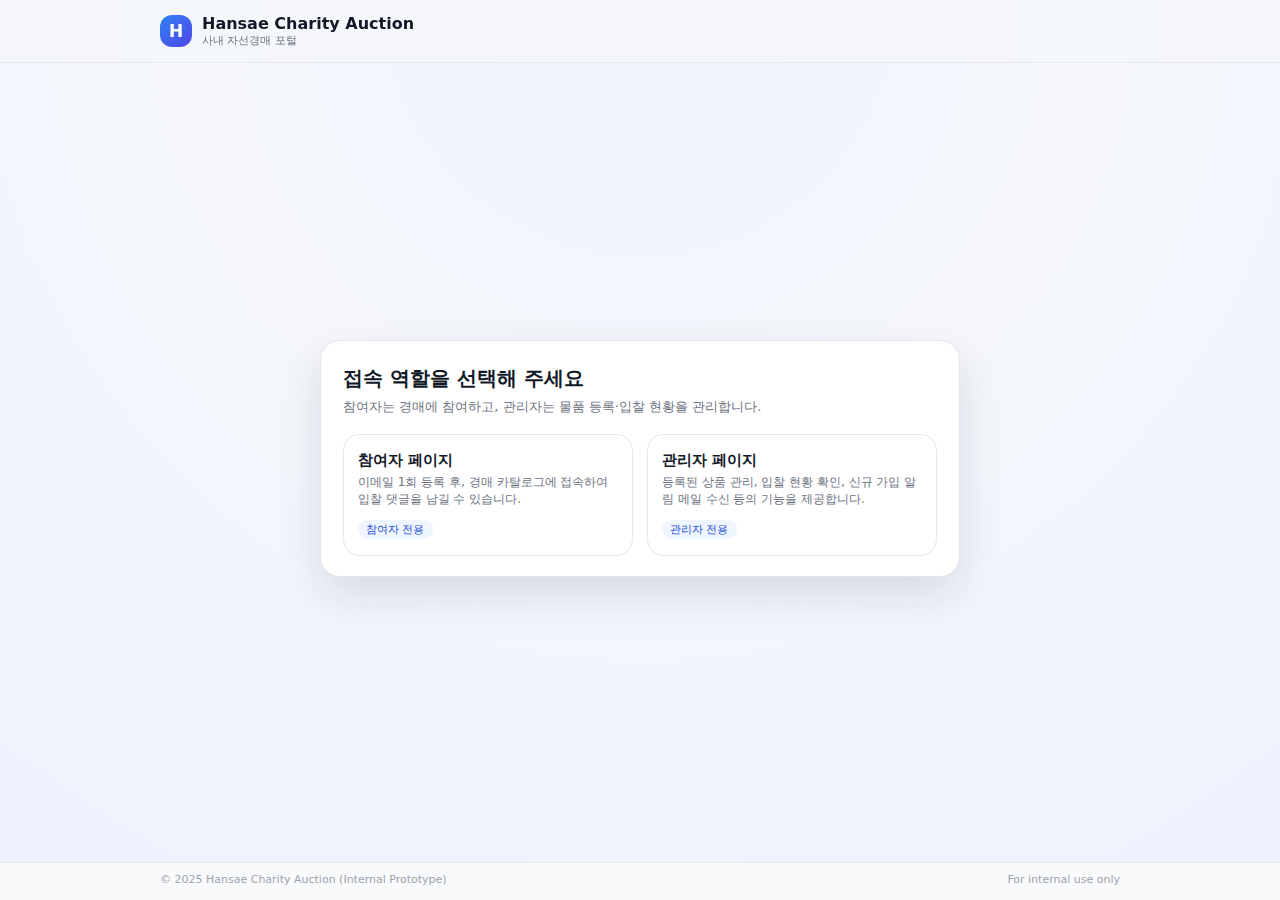
<file: index.html>
<!DOCTYPE html>
<html lang="ko">
<head>
  <meta charset="utf-8" />
  <meta name="viewport" content="width=device-width, initial-scale=1" />
  <title>Hansae Charity Auction – 홈</title>
  <style>
    :root {
      --blue: #3182f6;
      --bg: #f5f7fb;
      --card: #ffffff;
      --text: #111827;
      --muted: #6b7280;
      --border: #e5e7eb;
    }
    * { box-sizing: border-box; }
    body {
      margin: 0;
      min-height: 100vh;
      font-family: system-ui, -apple-system, BlinkMacSystemFont,
        "Apple SD Gothic Neo", "Malgun Gothic", sans-serif;
      background: radial-gradient(circle at top, #eef3ff 0, #f5f7fb 40%, #edf2ff 100%);
      color: var(--text);
      display: flex;
      flex-direction: column;
    }
    .topbar {
      padding: 14px 20px;
      border-bottom: 1px solid rgba(229,231,235,0.8);
      background: rgba(245,247,251,0.9);
      backdrop-filter: blur(10px);
    }
    .topbar-inner {
      max-width: 960px;
      margin: 0 auto;
      display: flex;
      align-items: center;
      justify-content: space-between;
      gap: 12px;
    }
    .brand {
      display: flex;
      align-items: center;
      gap: 10px;
    }
    .brand-logo {
      width: 32px; height: 32px;
      border-radius: 12px;
      background: linear-gradient(135deg, #3182f6, #4f46e5);
      display: flex; align-items: center; justify-content: center;
      color: #fff; font-weight: 800; font-size: 17px;
    }
    .brand-text-main { font-weight: 700; font-size: 16px; }
    .brand-text-sub { font-size: 11px; color: var(--muted); }
    .pill {
      background: #eff4ff;
      color: #1d4ed8;
      padding: 4px 8px;
      border-radius: 999px;
      font-size: 11px;
      font-weight: 500;
    }
    main {
      flex: 1;
      display: flex;
      align-items: center;
      justify-content: center;
      padding: 24px 16px 32px;
    }
    .card {
      max-width: 640px;
      width: 100%;
      background: var(--card);
      border-radius: 20px;
      border: 1px solid var(--border);
      box-shadow: 0 18px 45px rgba(15,23,42,0.12);
      padding: 24px 22px 20px;
    }
    .title { font-size: 20px; font-weight: 700; margin-bottom: 6px; }
    .subtitle { font-size: 13px; color: var(--muted); margin-bottom: 18px; }
    .roles {
      display: grid;
      grid-template-columns: repeat(auto-fit,minmax(220px,1fr));
      gap: 14px;
    }
    .role-card {
      border-radius: 16px;
      border: 1px solid var(--border);
      padding: 16px 14px;
      cursor: pointer;
      text-decoration: none;
      color: inherit;
      background: #ffffff;
      transition: transform 0.1s ease, box-shadow 0.12s ease,
        border-color 0.12s ease;
    }
    .role-card:hover {
      transform: translateY(-2px);
      box-shadow: 0 12px 30px rgba(15,23,42,0.12);
      border-color: #3182f6;
    }
    .role-title { font-weight: 600; font-size: 15px; margin-bottom: 4px; }
    .role-desc { font-size: 12px; color: var(--muted); margin-bottom: 10px; }
    .role-tag {
      display: inline-flex;
      padding: 2px 8px;
      border-radius: 999px;
      font-size: 11px;
      background: #eff6ff;
      color: #1d4ed8;
    }
    footer {
      border-top: 1px solid #e5e7eb;
      background: #f9fafb;
      padding: 10px 20px 14px 20px;
      font-size: 11px;
      color: #9ca3af;
    }
    footer .inner {
      max-width: 960px;
      margin: 0 auto;
      display: flex;
      justify-content: space-between;
      gap: 10px;
      flex-wrap: wrap;
      align-items: center;
    }
  </style>
</head>
<body>
  <header class="topbar">
    <div class="topbar-inner">
      <div class="brand">
        <div class="brand-logo">H</div>
        <div>
          <div class="brand-text-main">Hansae Charity Auction</div>
          <div class="brand-text-sub">사내 자선경매 포털</div>
        </div>
    </div>
  </header>

  <main>
    <div class="card">
      <div class="title">접속 역할을 선택해 주세요</div>
      <div class="subtitle">
        참여자는 경매에 참여하고, 관리자는 물품 등록·입찰 현황을 관리합니다.
      </div>
      <div class="roles">
        <a href="participant.html" class="role-card">
          <div class="role-title">참여자 페이지</div>
          <div class="role-desc">
            이메일 1회 등록 후, 경매 카탈로그에 접속하여 입찰 댓글을 남길 수 있습니다.
          </div>
          <span class="role-tag">참여자 전용</span>
        </a>
        <a href="admin.html" class="role-card">
          <div class="role-title">관리자 페이지</div>
          <div class="role-desc">
            등록된 상품 관리, 입찰 현황 확인, 신규 가입 알림 메일 수신 등의 기능을 제공합니다.
          </div>
          <span class="role-tag">관리자 전용</span>
        </a>
      </div>
    </div>
  </main>

  <footer>
    <div class="inner">
      <span>© 2025 Hansae Charity Auction (Internal Prototype)</span>
      <span>For internal use only</span>
    </div>
  </footer>
</body>
</html>
</file>
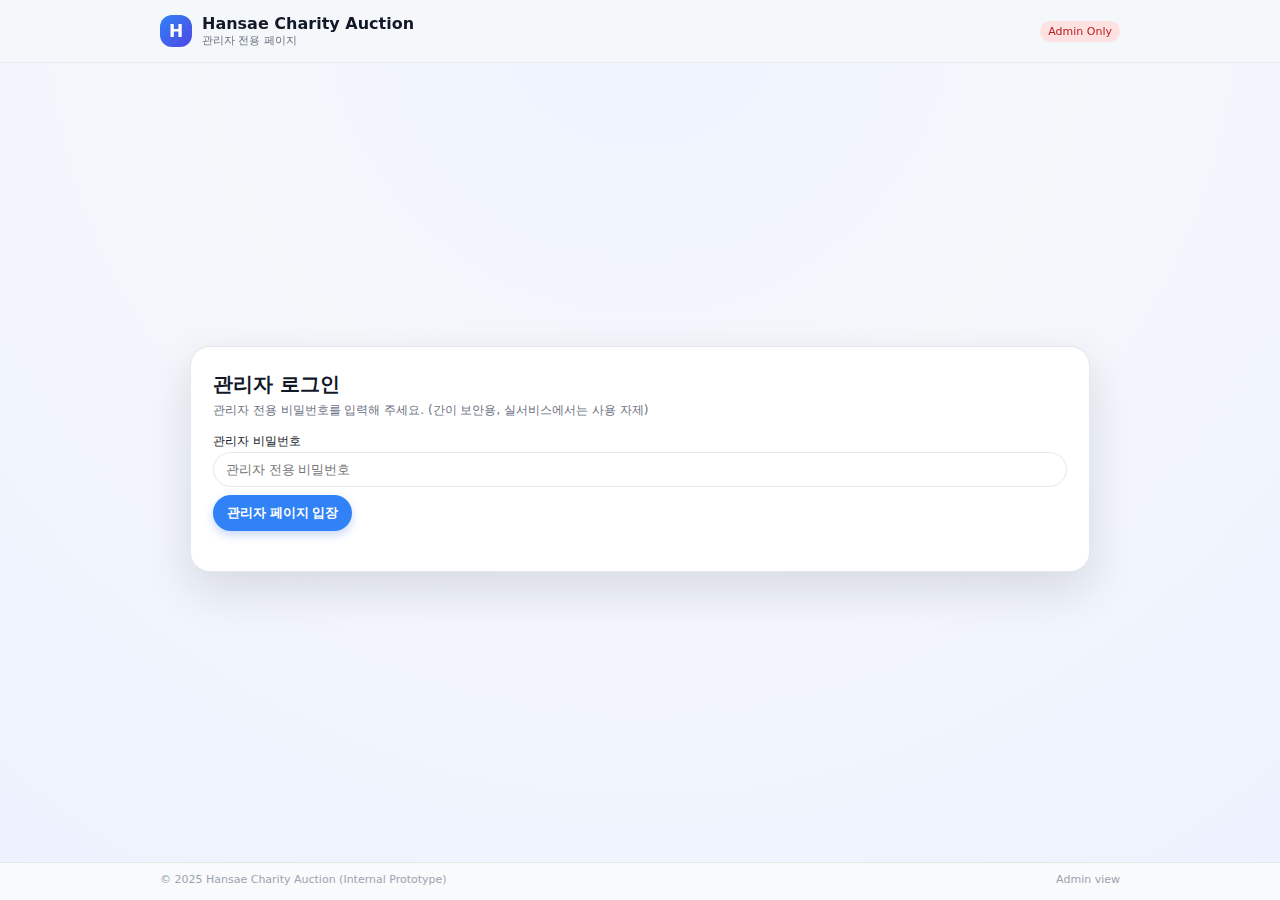
<file: admin.html>
<!DOCTYPE html>
<html lang="ko">
<head>
  <meta charset="utf-8" />
  <meta name="viewport" content="width=device-width, initial-scale=1" />
  <title>Hansae Charity Auction – 관리자 페이지</title>
  <style>
    :root {
      --blue: #3182f6;
      --bg: #f5f7fb;
      --card: #ffffff;
      --text: #111827;
      --muted: #6b7280;
      --border: #e5e7eb;
      --danger: #ef4444;
    }
    * { box-sizing: border-box; }
    body {
      margin: 0;
      min-height: 100vh;
      font-family: system-ui,-apple-system,BlinkMacSystemFont,
        "Apple SD Gothic Neo","Malgun Gothic",sans-serif;
      background: radial-gradient(circle at top,#eef3ff 0,#f5f7fb 40%,#edf2ff 100%);
      color: var(--text);
      display: flex;
      flex-direction: column;
    }
    .topbar {
      padding: 14px 20px;
      border-bottom: 1px solid rgba(229,231,235,0.8);
      background: rgba(245,247,251,0.9);
      backdrop-filter: blur(10px);
    }
    .topbar-inner {
      max-width: 960px;
      margin: 0 auto;
      display: flex;
      align-items: center;
      justify-content: space-between;
      gap: 12px;
    }
    .brand { display:flex; align-items:center; gap:10px; }
    .brand-logo {
      width:32px; height:32px;
      border-radius:12px;
      background:linear-gradient(135deg,#3182f6,#4f46e5);
      display:flex; align-items:center; justify-content:center;
      color:#fff; font-weight:800; font-size:17px;
    }
    .brand-text-main { font-weight:700; font-size:16px; }
    .brand-text-sub { font-size:11px; color:var(--muted); }
    .pill {
      background:#fee2e2;
      color:#b91c1c;
      padding:4px 8px;
      border-radius:999px;
      font-size:11px;
      font-weight:500;
    }
    main {
      flex:1;
      display:flex;
      align-items:center;
      justify-content:center;
      padding:24px 16px 32px;
    }
    .card {
      max-width: 900px;
      width:100%;
      background:var(--card);
      border-radius:20px;
      border:1px solid var(--border);
      box-shadow:0 18px 45px rgba(15,23,42,0.12);
      padding:24px 22px 20px;
    }
    .title { font-size:20px; font-weight:700; margin-bottom:4px; }
    .subtitle { font-size:12px; color:var(--muted); margin-bottom:14px; }
    label {
      font-size:12px; font-weight:500;
      margin-bottom:2px; display:block;
    }
    input[type="password"] {
      width:100%;
      border-radius:999px;
      border:1px solid var(--border);
      background:#ffffff;
      padding:9px 12px;
      font-size:13px;
      color:var(--text);
      outline:none;
      margin-bottom:8px;
    }
    .btn {
      border-radius:999px;
      border:none;
      padding:9px 14px;
      font-size:13px;
      cursor:pointer;
      display:inline-flex;
      align-items:center;
      justify-content:center;
      gap:6px;
      text-decoration:none;
      white-space:nowrap;
      background:var(--blue);
      color:#fff;
      box-shadow:0 4px 10px rgba(37,99,235,0.25);
      font-weight:600;
    }
    .btn-ghost {
      background:#f3f4f6;
      color:#374151;
      box-shadow:none;
    }
    .btn-small {
      padding:5px 10px;
      font-size:11px;
      box-shadow:none;
    }
    .btn-outline {
      background:#ffffff;
      color:#111827;
      border:1px solid #d1d5db;
      box-shadow:none;
    }
    .btn-danger {
      background:#fee2e2;
      color:#b91c1c;
      box-shadow:none;
      border:1px solid #fecaca;
    }
    .status {
      font-size:11px;
      min-height:14px;
      margin-top:6px;
    }
    .status-error { color:var(--danger); }
    .status-ok { color:#16a34a; }

    .admin-body {
      margin-top:8px;
      font-size:13px;
      color:var(--muted);
    }

    /* 탭 영역 */
    .tab-header {
      display:flex;
      gap:6px;
      margin-bottom:10px;
      border-bottom:1px solid var(--border);
      padding-bottom:6px;
    }
    .tab-btn {
      border:none;
      background:transparent;
      padding:6px 10px;
      border-radius:999px;
      font-size:12px;
      cursor:pointer;
      color:var(--muted);
    }
    .tab-btn.active {
      background:rgba(49,130,246,0.1);
      color:var(--blue);
      font-weight:600;
    }
    .tab-content { margin-top:6px; font-size:13px; }

    .table-wrapper {
      margin-top:6px;
      border-radius:14px;
      border:1px solid var(--border);
      background:#f9fafb;
      padding:10px;
      max-height:260px;
      overflow:auto;
    }
    table.user-table {
      width:100%;
      border-collapse:collapse;
      font-size:12px;
    }
    table.user-table th,
    table.user-table td {
      padding:6px 8px;
      border-bottom:1px solid #e5e7eb;
      text-align:left;
      white-space:nowrap;
    }
    table.user-table th {
      font-weight:600;
      color:#4b5563;
      position:sticky;
      top:0;
      background:#f9fafb;
      z-index:1;
    }
    table.user-table tr:last-child td { border-bottom:none; }
    table.user-table td.empty {
      text-align:center;
      color:var(--muted);
    }
    .hint {
      margin-top:6px;
      font-size:11px;
      color:var(--muted);
    }

    /* 경매 물품 관리 탭 */
    .auction-header-row {
      display:flex;
      align-items:center;
      justify-content:space-between;
      gap:12px;
      margin-bottom:12px;
      flex-wrap:wrap;
    }
    .auction-title-main {
      font-size:15px;
      font-weight:600;
    }
    .auction-title-sub {
      font-size:12px;
      color:var(--muted);
    }

    .dropdown { position:relative; display:inline-block; }
    .dropdown-menu {
      position:absolute;
      right:0;
      margin-top:6px;
      min-width:160px;
      background:#ffffff;
      border-radius:12px;
      border:1px solid var(--border);
      box-shadow:0 18px 45px rgba(15,23,42,0.16);
      padding:4px;
      z-index:20;
    }
    .dropdown-menu.hidden { display:none; }
    .dropdown-menu button {
      width:100%;
      border:none;
      background:transparent;
      font-size:12px;
      padding:7px 10px;
      text-align:left;
      border-radius:8px;
      cursor:pointer;
      color:#111827;
    }
    .dropdown-menu button:hover { background:#f3f4ff; }
    .dropdown-divider {
      margin:4px 0;
      border-top:1px solid #e5e7eb;
    }

    .auction-groups {
      margin-top:4px;
      display:grid;
      grid-template-columns:repeat(auto-fit,minmax(160px,1fr));
      gap:10px;
    }
    .auction-group {
      background:#f9fafb;
      border-radius:16px;
      border:1px solid #e5e7eb;
      padding:10px 10px 8px;
    }
    .auction-group-header {
      display:flex;
      justify-content:space-between;
      align-items:center;
      font-size:12px;
      font-weight:600;
      margin-bottom:6px;
    }
    .auction-group-header .count {
      font-size:11px;
      color:#6b7280;
    }
    .auction-group-body {
      display:flex;
      flex-direction:column;
      gap:4px;
    }

    .auction-item-row {
      display:flex;
      align-items:center;
      gap:4px;
    }
    .auction-item-main {
      flex:1;
      border-radius:10px;
      border:none;
      background:#ffffff;
      padding:6px 8px;
      font-size:11px;
      text-align:left;
      cursor:pointer;
      overflow:hidden;
      text-overflow:ellipsis;
      white-space:nowrap;
      box-shadow:0 1px 0 rgba(148,163,184,0.5);
    }
    .auction-item-main:hover { background:#eef2ff; }

    .auction-item-delete {
      border-radius:999px;
      border:none;
      padding:4px 7px;
      font-size:10px;
      cursor:pointer;
      background:#fee2e2;
      color:#b91c1c;
    }
    .auction-item-delete:hover { background:#fecaca; }

    .auction-add-item {
      margin-top:2px;
      border-radius:10px;
      border:1px dashed #c7d2fe;
      background:#eef2ff;
      padding:6px 8px;
      font-size:11px;
      text-align:center;
      cursor:pointer;
      color:#1d4ed8;
    }
    .auction-add-item:hover { background:#e0e7ff; }

    footer {
      border-top:1px solid #e5e7eb;
      background:#f9fafb;
      padding:10px 20px 14px 20px;
      font-size:11px;
      color:#9ca3af;
    }
    footer .inner {
      max-width:960px;
      margin:0 auto;
      display:flex;
      justify-content:space-between;
      gap:10px;
      flex-wrap:wrap;
      align-items:center;
    }

    @media (max-width:640px) {
      .card { padding-inline:16px; }
    }
  </style>
</head>
<body>
  <header class="topbar">
    <div class="topbar-inner">
      <div class="brand">
        <div class="brand-logo">H</div>
        <div>
          <div class="brand-text-main">Hansae Charity Auction</div>
          <div class="brand-text-sub">관리자 전용 페이지</div>
        </div>
      </div>
      <span class="pill">Admin Only</span>
    </div>
  </header>

  <main>
    <!-- 로그인 카드 -->
    <div class="card" id="loginCard">
      <div class="title">관리자 로그인</div>
      <div class="subtitle">
        관리자 전용 비밀번호를 입력해 주세요. (간이 보안용, 실서비스에서는 사용 자제)
      </div>
      <label for="adminPw">관리자 비밀번호</label>
      <input type="password" id="adminPw" placeholder="관리자 전용 비밀번호" />
      <button class="btn" id="adminLoginBtn">관리자 페이지 입장</button>
      <div id="status" class="status"></div>
    </div>

    <!-- 관리자 카드 -->
    <div class="card" id="adminCard" style="display:none;">
      <div class="title">관리자 대시보드</div>
      <div class="subtitle">
        참여자/경매 물품을 한 곳에서 관리하는 내부용 화면입니다.
      </div>

      <div class="tab-header">
        <button class="tab-btn active" data-tab="overview">대시보드</button>
        <button class="tab-btn" data-tab="users">가입자 리스트</button>
        <button class="tab-btn" data-tab="lots">경매 물품 관리</button>
      </div>

      <!-- 탭 1: 개요 -->
      <div class="tab-content" id="tab-overview">
        <div class="admin-body">
          - 이 페이지에서는 다음 기능들을 사용할 수 있습니다.<br/>
          · 참여자(이메일/닉네임/역할) 리스트 확인<br/>
          · <b>온라인 자선경매 물품</b> 생성 / 삭제 / 수정 진입<br/>
          <br/>
          경매 물품 데이터는 브라우저 <code>localStorage</code>의
          <code>charityAuctionV1</code> 키로 저장되며,<br/>
          <b>charity_auction.html</b>과 <b>catalog.html</b>에서 동일하게 사용됩니다.
        </div>
      </div>

      <!-- 탭 2: 가입자 리스트 -->
      <div class="tab-content" id="tab-users" style="display:none;">
        <div class="admin-body">
          참여자 페이지에서 가입 시 저장된 정보입니다.<br/>
          (이메일, 닉네임, 역할, <b>비밀번호(평문)</b>, 가입 일시)<br/>
          * 테스트용이므로 실제 서비스에서는 비밀번호를 이렇게 저장하면 안 됩니다.
        </div>

        <div class="table-wrapper">
          <table class="user-table">
            <thead>
              <tr>
                <th>#</th>
                <th>이메일</th>
                <th>닉네임</th>
                <th>역할</th>
                <th>비밀번호</th>
                <th>가입일시</th>
              </tr>
            </thead>
            <tbody id="userTableBody">
              <tr>
                <td colspan="6" class="empty">현재 저장된 가입 정보가 없습니다.</td>
              </tr>
            </tbody>
          </table>
        </div>

        <button class="btn btn-ghost" id="reloadUsersBtn">목록 새로고침</button>
        <p class="hint">
          * 같은 PC / 같은 브라우저에서 참여자 페이지를 통해 가입한 정보만 보입니다.<br/>
          * 우선 <code>charityAuctionUsers</code>에 저장된 <code>password</code>를 사용하고,<br/>
          &nbsp;&nbsp;해당 값이 없을 경우 현재 브라우저의 <code>charityAuctionUser</code>에 저장된 비밀번호를 보완해서 표시합니다.
        </p>
      </div>

      <!-- 탭 3: 경매 물품 관리 -->
      <div class="tab-content" id="tab-lots" style="display:none;">
        <div class="auction-header-row">
          <div>
            <div class="auction-title-main">온라인 자선경매 물품 리스트</div>
            <div class="auction-title-sub">
              오른쪽 <b>새로 만들기</b>로 새 경매 물품 양식을 만들고,<br/>
              물품 이름을 클릭하면 <b>charity_auction.html</b>에서 상세 내용 수정이 가능합니다.
            </div>
          </div>
          <div class="dropdown">
            <button class="btn btn-outline btn-small" id="newLotBtn">새로 만들기 ▾</button>
            <div class="dropdown-menu hidden" id="newLotMenu">
              <button type="button" data-cat="생활용품">생활용품</button>
              <button type="button" data-cat="화장품/뷰티">화장품/뷰티</button>
              <button type="button" data-cat="의류/잡화">의류/잡화</button>
              <button type="button" data-cat="스포츠/레저">스포츠/레저</button>
              <button type="button" data-cat="가전/디지털">가전/디지털</button>
              <button type="button" data-cat="식품">식품</button>
              <div class="dropdown-divider"></div>
              <button type="button" data-action="newGroup">신규 그룹…</button>
            </div>
          </div>
        </div>

        <div id="auctionGroups" class="auction-groups"></div>

        <p class="hint">
          * 각 그룹 하단의 <b>+ 새 물품</b> 버튼을 눌러도 해당 카테고리의 새 경매 물품이 생성됩니다.<br/>
          * 물품 타이틀을 클릭하면 <b>charity_auction.html</b>의 해당 물품으로 이동하여<br/>
          &nbsp;&nbsp;이미지 업로드, 시작가/틱, 기타 상세 정보를 수정할 수 있습니다.<br/>
          * 각 물품 오른쪽 <b>삭제</b> 버튼을 누르면 해당 LOT가 완전히 삭제되며,<br/>
          &nbsp;&nbsp;동일 데이터(<code>charityAuctionV1</code>)를 쓰는 <b>catalog.html</b>에서도 즉시 반영됩니다.
        </p>
      </div>
    </div>
  </main>

  <footer>
    <div class="inner">
      <span>© 2025 Hansae Charity Auction (Internal Prototype)</span>
      <span>Admin view</span>
    </div>
  </footer>

  <script>
    // ===== 상수 및 키 =====
    const ADMIN_PASSWORD     = "hansae-admin-1234";   // 간이 관리자 비밀번호
    const USERS_LIST_KEY     = "charityAuctionUsers"; // 참여자 목록
    const CURRENT_USER_KEY   = "charityAuctionUser";  // 현재 로그인한 참여자
    const AUCTION_STATE_KEY  = "charityAuctionV1";    // 경매 물품 데이터

    const DEFAULT_CATEGORIES = [
      "생활용품",
      "화장품/뷰티",
      "의류/잡화",
      "스포츠/레저",
      "가전/디지털",
      "식품"
    ];

    const $ = (s) => document.querySelector(s);

    const adminLoginBtn  = $("#adminLoginBtn");
    const adminPwInput   = $("#adminPw");
    const statusEl       = $("#status");
    const loginCard      = $("#loginCard");
    const adminCard      = $("#adminCard");

    const tabButtons     = document.querySelectorAll(".tab-btn");
    const tabOverview    = $("#tab-overview");
    const tabUsers       = $("#tab-users");
    const tabLots        = $("#tab-lots");

    const userTableBody  = $("#userTableBody");
    const reloadUsersBtn = $("#reloadUsersBtn");

    const auctionGroupsEl = $("#auctionGroups");
    const newLotBtn       = $("#newLotBtn");
    const newLotMenu      = $("#newLotMenu");

    // ===== 참여자/가입자 =====
    function loadCurrentParticipant() {
      const raw = localStorage.getItem(CURRENT_USER_KEY);
      if (!raw) return null;
      try { return JSON.parse(raw); } catch { return null; }
    }

    function loadUsersList() {
      const raw = localStorage.getItem(USERS_LIST_KEY);
      if (!raw) return [];
      try { return JSON.parse(raw) || []; } catch { return []; }
    }

    // ===== 경매 상태 로드/저장 =====
    function loadAuctionState() {
      const raw = localStorage.getItem(AUCTION_STATE_KEY);
      if (!raw) {
        return { lots: [], currentLotIdx: 0, isAdmin: true };
      }
      try {
        const st = JSON.parse(raw) || {};
        if (!Array.isArray(st.lots)) st.lots = [];
        if (typeof st.currentLotIdx !== "number") st.currentLotIdx = 0;
        if (typeof st.isAdmin !== "boolean") st.isAdmin = true;
        return st;
      } catch {
        return { lots: [], currentLotIdx: 0, isAdmin: true };
      }
    }

    function saveAuctionState(state) {
      localStorage.setItem(AUCTION_STATE_KEY, JSON.stringify(state));
    }

    function ensureAuctionState() {
      const st = loadAuctionState();
      return st || { lots: [], currentLotIdx: 0, isAdmin: true };
    }

    // LOT 그룹핑
    function groupLotsByCategory(lots) {
      const groups = {};
      lots.forEach((lot) => {
        const raw = (lot.category || "").trim();
        const cat = raw || "기타";
        if (!groups[cat]) groups[cat] = [];
        groups[cat].push(lot);
      });
      return groups;
    }

    // LOT 페이지로 이동 (수정용)
    function openLotInAuction(lotId) {
      if (!lotId) return;
      let state = ensureAuctionState();
      const idx = state.lots.findIndex(
        (l) => (l.id || "").toUpperCase() === String(lotId).toUpperCase()
      );
      if (idx >= 0) {
        state.currentLotIdx = idx;
      }
      state.isAdmin = true; // 관리자 모드 ON
      saveAuctionState(state);
      window.location.href = "charity_auction.html?lot=" + encodeURIComponent(lotId);
    }

    // LOT 삭제
    function deleteLotById(lotId) {
      let state = ensureAuctionState();
      const idx = state.lots.findIndex(
        (l) => (l.id || "").toUpperCase() === String(lotId).toUpperCase()
      );
      if (idx < 0) return;

      const lot = state.lots[idx];
      const title = lot.title || "(제목 없음)";

      if (!confirm(`'${title}' 물품을 삭제하시겠습니까?\n(관련 댓글/입찰 내역도 함께 사라집니다)`)) {
        return;
      }

      state.lots.splice(idx, 1);
      if (state.currentLotIdx >= state.lots.length) {
        state.currentLotIdx = Math.max(0, state.lots.length - 1);
      }
      saveAuctionState(state);
      renderAuctionGroups();
    }

    // LOT 생성
    function createNewLot(category) {
      let state = ensureAuctionState();

      const baseId = (window.crypto && crypto.randomUUID)
        ? crypto.randomUUID()
        : String(Date.now());
      const id = baseId.slice(0, 8).toUpperCase();

      const newLot = {
        id,
        title: "",
        refPrice: null,
        category: category || "",
        color: "",
        size: "",
        gender: "",
        condition: "",
        notes: "",
        startPrice: 0,
        tick: 1000,
        currentBid: 0,
        imageData: "",
        comments: []
      };

      if (!Array.isArray(state.lots)) state.lots = [];
      state.lots.push(newLot);
      state.currentLotIdx = state.lots.length - 1;
      state.isAdmin = true;
      saveAuctionState(state);

      // 생성 후 바로 해당 LOT 수정 페이지로 이동
      window.location.href = "charity_auction.html?lot=" + encodeURIComponent(id);
    }

    // LOT 리스트 렌더링
    function renderAuctionGroups() {
      if (!auctionGroupsEl) return;

      auctionGroupsEl.innerHTML = "";

      const state = loadAuctionState();
      const lots  = state && Array.isArray(state.lots) ? state.lots : [];

      if (!lots.length) {
        const empty = document.createElement("div");
        empty.className = "hint";
        empty.innerHTML =
          '등록된 경매 물품이 없습니다. 상단의 <b>새로 만들기</b> 버튼이나 각 그룹의 <b>+ 새 물품</b>을 눌러 첫 물품을 생성해 주세요.';
        auctionGroupsEl.appendChild(empty);
        return;
      }

      const groups = groupLotsByCategory(lots);
      const others = Object.keys(groups).filter(
        (c) => !DEFAULT_CATEGORIES.includes(c)
      );
      const orderedCats = [...DEFAULT_CATEGORIES, ...others];

      orderedCats.forEach((cat) => {
        const items = groups[cat] || [];
        const section = document.createElement("section");
        section.className = "auction-group";

        const header = document.createElement("div");
        header.className = "auction-group-header";

        const titleSpan = document.createElement("span");
        titleSpan.textContent = cat;
        const countSpan = document.createElement("span");
        countSpan.className = "count";
        countSpan.textContent = items.length.toString();

        header.appendChild(titleSpan);
        header.appendChild(countSpan);
        section.appendChild(header);

        const body = document.createElement("div");
        body.className = "auction-group-body";

        items.forEach((lot) => {
          const row = document.createElement("div");
          row.className = "auction-item-row";

          const mainBtn = document.createElement("button");
          mainBtn.type = "button";
          mainBtn.className = "auction-item-main";
          mainBtn.textContent = lot.title || "(제목 없음)";
          mainBtn.addEventListener("click", () => openLotInAuction(lot.id));

          const delBtn = document.createElement("button");
          delBtn.type = "button";
          delBtn.className = "auction-item-delete";
          delBtn.textContent = "삭제";
          delBtn.addEventListener("click", (e) => {
            e.stopPropagation();
            deleteLotById(lot.id);
          });

          row.appendChild(mainBtn);
          row.appendChild(delBtn);
          body.appendChild(row);
        });

        const addBtn = document.createElement("button");
        addBtn.type = "button";
        addBtn.className = "auction-add-item";
        addBtn.textContent = "+ 새 물품";
        addBtn.addEventListener("click", () => createNewLot(cat));
        body.appendChild(addBtn);

        section.appendChild(body);
        auctionGroupsEl.appendChild(section);
      });
    }

    // ===== 탭 전환 =====
    function switchTab(tabName) {
      tabButtons.forEach((btn) => {
        const isActive = btn.dataset.tab === tabName;
        btn.classList.toggle("active", isActive);
      });

      if (tabName === "overview") {
        tabOverview.style.display = "block";
        tabUsers.style.display    = "none";
        if (tabLots) tabLots.style.display = "none";
      } else if (tabName === "users") {
        tabOverview.style.display = "none";
        tabUsers.style.display    = "block";
        if (tabLots) tabLots.style.display = "none";
        loadUsers();
      } else if (tabName === "lots") {
        tabOverview.style.display = "none";
        tabUsers.style.display    = "none";
        if (tabLots) tabLots.style.display = "block";
        renderAuctionGroups();
      }
    }

    tabButtons.forEach((btn) => {
      btn.addEventListener("click", () => {
        const tabName = btn.dataset.tab;
        switchTab(tabName);
      });
    });

    // ===== 가입자 목록 =====
    function loadUsers() {
      const list        = loadUsersList();
      const currentUser = loadCurrentParticipant();

      userTableBody.innerHTML = "";

      if (!list || list.length === 0) {
        const tr = document.createElement("tr");
        const td = document.createElement("td");
        td.colSpan   = 6;
        td.textContent = "현재 저장된 가입 정보가 없습니다.";
        td.className = "empty";
        tr.appendChild(td);
        userTableBody.appendChild(tr);
        return;
      }

      list.sort((a, b) => {
        const aTime = a.joinedAt || "";
        const bTime = b.joinedAt || "";
        return aTime.localeCompare(bTime);
      });

      list.forEach((u, idx) => {
        const tr = document.createElement("tr");

        const tdIndex = document.createElement("td");
        tdIndex.textContent = String(idx + 1);

        const tdEmail = document.createElement("td");
        tdEmail.textContent = u.email || "-";

        const tdNickname = document.createElement("td");
        tdNickname.textContent = u.nickname || "-";

        const tdRole = document.createElement("td");
        tdRole.textContent = u.role || "-";

        const tdPassword = document.createElement("td");
        let password = u.password;

        if ((!password || password === "-") &&
            currentUser &&
            currentUser.email === u.email &&
            currentUser.password) {
          password = currentUser.password;
        }
        tdPassword.textContent = password ? password : "-";

        const tdJoined = document.createElement("td");
        if (u.joinedAt) {
          const d = new Date(u.joinedAt);
          if (!isNaN(d.getTime())) {
            tdJoined.textContent = d.toLocaleString("ko-KR");
          } else {
            tdJoined.textContent = u.joinedAt;
          }
        } else {
          tdJoined.textContent = "-";
        }

        tr.appendChild(tdIndex);
        tr.appendChild(tdEmail);
        tr.appendChild(tdNickname);
        tr.appendChild(tdRole);
        tr.appendChild(tdPassword);
        tr.appendChild(tdJoined);

        userTableBody.appendChild(tr);
      });
    }

    if (reloadUsersBtn) {
      reloadUsersBtn.addEventListener("click", () => {
        loadUsers();
      });
    }

    // ===== 새로 만들기 드롭다운 =====
    if (newLotBtn && newLotMenu) {
      newLotBtn.addEventListener("click", (e) => {
        e.stopPropagation();
        newLotMenu.classList.toggle("hidden");
      });

      newLotMenu.addEventListener("click", (e) => {
        const btn = e.target.closest("button");
        if (!btn) return;

        const cat = btn.dataset.cat;
        const action = btn.dataset.action;

        newLotMenu.classList.add("hidden");

        if (action === "newGroup") {
          const name = prompt("새 그룹(카테고리) 이름을 입력해 주세요:");
          if (name && name.trim()) {
            createNewLot(name.trim());
          }
        } else if (cat) {
          createNewLot(cat);
        }
      });

      document.addEventListener("click", (e) => {
        if (!newLotBtn.contains(e.target) && !newLotMenu.contains(e.target)) {
          newLotMenu.classList.add("hidden");
        }
      });
    }

    // ===== 관리자 로그인 =====
    adminLoginBtn.addEventListener("click", () => {
      const pw = adminPwInput.value.trim();
      if (!pw) {
        statusEl.textContent = "비밀번호를 입력해 주세요.";
        statusEl.className   = "status status-error";
        return;
      }
      if (pw !== ADMIN_PASSWORD) {
        statusEl.textContent = "비밀번호가 일치하지 않습니다.";
        statusEl.className   = "status status-error";
        return;
      }
      statusEl.textContent = "로그인에 성공했습니다.";
      statusEl.className   = "status status-ok";

      setTimeout(() => {
        loginCard.style.display = "none";
        adminCard.style.display = "block";
        switchTab("overview");
      }, 400);
    });
  </script>
</body>
</html>
</file>
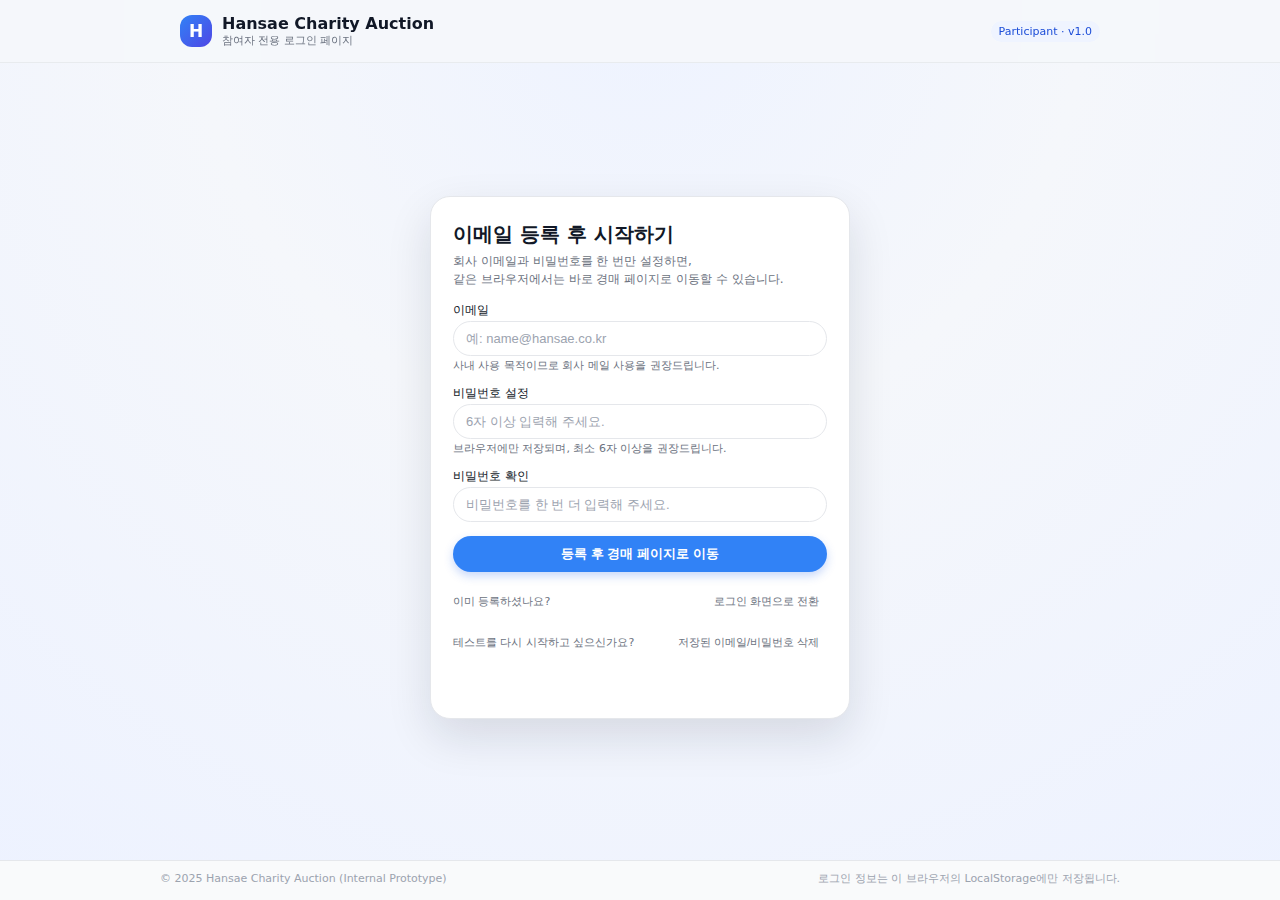
<file: auction_view.html>
<!DOCTYPE html>
<html lang="ko">
<head>
  <meta charset="utf-8" />
  <meta name="viewport" content="width=device-width, initial-scale=1" />
  <title>Hansae Charity Auction – 입찰 페이지(참가자용)</title>
  <style>
    :root {
      --blue: #3182f6;
      --blue-soft: #e8f2ff;
      --bg: #f5f7fb;
      --text: #111827;
      --muted: #6b7280;
      --border: #e5e7eb;
      --card: #ffffff;
      --danger: #ef4444;
    }

    * { box-sizing: border-box; }

    body {
      margin: 0;
      background: radial-gradient(circle at top, #eef3ff 0, #f5f7fb 40%, #edf2ff 100%);
      color: var(--text);
      font-family: system-ui, -apple-system, BlinkMacSystemFont,
        "Apple SD Gothic Neo", "Malgun Gothic", sans-serif;
      min-height: 100vh;
      display: flex;
      flex-direction: column;
    }

    .app {
      flex: 1;
      display: flex;
      flex-direction: column;
    }

    /* 상단 네비게이션 바 */
    .topbar {
      position: sticky;
      top: 0;
      z-index: 10;
      background: rgba(245, 247, 251, 0.9);
      backdrop-filter: blur(10px);
      border-bottom: 1px solid rgba(229, 231, 235, 0.8);
    }

    .topbar-inner {
      max-width: 1080px;
      margin: 0 auto;
      padding: 14px 20px;
      display: flex;
      align-items: center;
      justify-content: space-between;
      gap: 12px;
    }

    .brand {
      display: flex;
      align-items: center;
      gap: 10px;
      text-decoration: none;
      color: inherit;
      cursor: pointer;
    }

    .brand-logo {
      width: 32px;
      height: 32px;
      border-radius: 12px;
      background: linear-gradient(135deg, #3182f6, #4f46e5);
      display: flex;
      align-items: center;
      justify-content: center;
      color: #fff;
      font-weight: 800;
      font-size: 17px;
    }

    .brand-text-main {
      font-weight: 700;
      font-size: 16px;
    }

    .brand-text-sub {
      font-size: 11px;
      color: var(--muted);
    }

    .pill {
      background: #eff4ff;
      color: #1d4ed8;
      padding: 4px 8px;
      border-radius: 999px;
      font-size: 11px;
      font-weight: 500;
    }

    /* 메인 레이아웃 */
    .main {
      flex: 1;
      display: flex;
      justify-content: center;
      padding: 24px 16px 32px;
    }

    .page-inner {
      width: 100%;
      max-width: 1080px;
      display: flex;
      flex-direction: column;
      gap: 16px;
    }

    .card {
      width: 100%;
      background: var(--card);
      border-radius: 18px;
      border: 1px solid var(--border);
      box-shadow: 0 18px 45px rgba(15, 23, 42, 0.06);
      padding: 18px 18px 16px;
    }

    .card-header-row {
      display: flex;
      align-items: center;
      justify-content: space-between;
      gap: 12px;
      flex-wrap: wrap;
      margin-bottom: 10px;
    }

    .card-title {
      font-size: 18px;
      font-weight: 700;
    }

    .card-subtitle {
      font-size: 12px;
      color: var(--muted);
      margin-top: 4px;
    }

    .badge-soft {
      display: inline-flex;
      align-items: center;
      gap: 6px;
      background: var(--blue-soft);
      border-radius: 999px;
      padding: 4px 9px;
      font-size: 11px;
      color: #1d4ed8;
    }

    /* 버튼/폼 스타일 */
    .btn {
      border-radius: 999px;
      border: 1px solid var(--border);
      padding: 8px 12px;
      font-size: 12px;
      cursor: pointer;
      display: inline-flex;
      align-items: center;
      justify-content: center;
      gap: 6px;
      text-decoration: none;
      background: #ffffff;
      color: var(--text);
      transition: transform 0.08s ease, box-shadow 0.1s ease,
        background 0.12s ease, border-color 0.12s ease;
      white-space: nowrap;
    }

    .btn:hover {
      background: #f3f4ff;
      border-color: #c7d2fe;
      transform: translateY(-0.5px);
      box-shadow: 0 4px 10px rgba(129, 140, 248, 0.15);
    }

    .btn-primary {
      background: linear-gradient(135deg, #3182f6, #4f46e5);
      color: #ffffff;
      border: none;
      box-shadow: 0 4px 12px rgba(79, 70, 229, 0.28);
      font-weight: 600;
    }

    .btn-ghost {
      background: #f9fafb;
      border-style: dashed;
    }

    label {
      font-size: 12px;
      color: var(--muted);
      display: block;
      margin-bottom: 2px;
    }

    input[type="text"],
    input[type="number"],
    textarea,
    select {
      background: #f9fafb;
      border: 1px solid var(--border);
      color: var(--text);
      padding: 8px 10px;
      border-radius: 12px;
      width: 100%;
      font-size: 13px;
      outline: none;
    }

    input[readonly] {
      background: #f3f4f6;
    }

    textarea {
      resize: vertical;
      min-height: 80px;
    }

    input:focus,
    textarea:focus,
    select:focus {
      border-color: var(--blue);
      box-shadow: 0 0 0 1px rgba(49, 130, 246, 0.12);
      background: #ffffff;
    }

    .row {
      display: flex;
      gap: 10px;
      flex-wrap: wrap;
      align-items: center;
    }

    .flex {
      display: flex;
      gap: 10px;
      align-items: center;
    }

    .right {
      margin-left: auto;
    }

    .muted {
      color: var(--muted);
      font-size: 12px;
    }

    .pill-soft {
      padding: 4px 8px;
      border-radius: 999px;
      background: #eff6ff;
      border: 1px solid #bfdbfe;
      font-size: 11px;
      color: #1e40af;
    }

    /* 레이아웃 그리드 */
    .grid-main {
      display: grid;
      grid-template-columns: 1.1fr 1fr;
      gap: 14px;
    }
    .grid-main-vertical {
      display: flex;
      flex-direction: column;
      gap: 14px;
    }

    .nickname-display {
      padding: 9px 12px;
      border-radius: 999px;
      background: #f3f4ff;
      border: 1px dashed #cbd5f5;
      font-size: 13px;
      color: #1f2937;
    }

    @media (max-width: 900px) {
      .grid-main {
        grid-template-columns: 1fr;
      }
    }

    /* LOT 리스트 (참가자 페이지에서는 사용 X지만 스타일 남겨둠) */
    .lot-list {
      display: flex;
      gap: 8px;
      flex-wrap: wrap;
      margin: 10px 0 4px;
    }

    .chip {
      padding: 7px 10px;
      border-radius: 999px;
      border: 1px solid var(--border);
      background: #f9fafb;
      cursor: pointer;
      font-size: 12px;
    }

    .chip.active {
      border-color: #4f46e5;
      background: #eef2ff;
      box-shadow: 0 0 0 1px rgba(79, 70, 229, 0.16);
      font-weight: 600;
    }

    /* 이미지 패널 */
    .imgwrap {
      width: 100%;
      aspect-ratio: 1 / 1;
      background: #eff4ff;
      border: 1px dashed #c7d2fe;
      border-radius: 14px;
      display: flex;
      align-items: center;
      justify-content: center;
      overflow: hidden;
    }

    .imgwrap img {
      width: 100%;
      height: 100%;
      object-fit: contain;
    }

    /* 물품 정보 패널 */
    .meta-grid {
      display: grid;
      grid-template-columns: repeat(2, minmax(0, 1fr));
      gap: 10px;
      margin-top: 6px;
    }

    .attrs {
      display: grid;
      grid-template-columns: repeat(3, minmax(0, 1fr));
      gap: 8px;
      margin-top: 10px;
    }

    @media (max-width: 900px) {
      .attrs {
        grid-template-columns: repeat(2, minmax(0, 1fr));
      }
    }

    .price-main {
      font-size: 22px;
      font-weight: 800;
    }

    .price-highlight {
      font-size: 22px;
      font-weight: 800;
      color: #2563eb;
    }

    .lot-id-pill {
      padding: 4px 8px;
      border-radius: 999px;
      background: #eff6ff;
      border: 1px solid #bfdbfe;
      font-size: 11px;
      color: #1e40af;
    }

    hr {
      border: none;
      border-top: 1px solid #e5e7eb;
      margin: 14px 0;
    }

    .hidden {
      display: none !important;
    }

    /* 댓글/입찰 카드 */
    .comment {
      padding: 10px 12px;
      background: #f9fafb;
      border: 1px solid #e5e7eb;
      border-radius: 12px;
      margin-bottom: 8px;
    }

    .comment strong {
      color: #111827;
    }

    .comment .meta {
      font-size: 11px;
      color: #9ca3af;
    }

    .rules {
      font-size: 12px;
      color: #4b5563;
    }

    footer {
      border-top: 1px solid #e5e7eb;
      background: #f9fafb;
      padding: 10px 20px 14px 20px;
      font-size: 11px;
      color: #9ca3af;
      margin-top: auto;
    }

    footer .inner {
      max-width: 1080px;
      margin: 0 auto;
      display: flex;
      justify-content: space-between;
      gap: 10px;
      flex-wrap: wrap;
      align-items: center;
    }
  </style>
</head>
<body>
<div class="app">
  <!-- 상단 바 -->
  <div class="topbar">
    <div class="topbar-inner">
      <a href="catalog.html" class="brand">
        <div class="brand-logo">H</div>
        <div>
          <div class="brand-text-main">Hansae Charity Auction</div>
          <div class="brand-text-sub">온라인 자선경매 (댓글 입찰)</div>
        </div>
      </a>
      <div class="flex">
        <span id="nicknamePill" class="nickname-display">로그인 후 이용해 주세요</span>
        <button class="btn btn-ghost" id="logoutBtn" style="display:none;">로그아웃</button>
      </div>
    </div>
  </div>

  <!-- 메인 -->
  <main class="main">
    <div class="page-inner">
      <!-- 물품 상세 + 이미지 + 입찰/설정 -->
      <div class="grid-main">
        <!-- 좌측: 이미지 카드 -->
        <div class="card">
          <div class="card-header-row" style="margin-bottom:8px;">
            <div class="card-title">이미지 미리보기</div>
          </div>
          <div class="imgwrap" id="imgWrap">
            <img id="lotImage" alt="상품 이미지 미리보기" />
          </div>
        </div>

        <!-- 우측: 물품 정보 -->
        <div class="card">
          <div class="card-header-row">
            <div>
              <div class="card-title">물품 정보</div>
              <div class="card-subtitle">
                물품 정보는 관리자 페이지에서만 수정되며, 참가자는 읽기 전용입니다.
              </div>
            </div>
          </div>

          <!-- 표시 영역 -->
          <div id="viewArea">
            <div class="meta-grid">
              <div>
                <div class="muted">제목</div>
                <div id="v_title" style="font-size:18px;font-weight:800;"></div>
              </div>
              <div>
                <div class="muted">Ref. Price</div>
                <div id="v_refPrice"></div>
              </div>
            </div>

            <div class="attrs">
              <div>
                <div class="muted">카테고리</div>
                <div id="v_category"></div>
              </div>
              <div>
                <div class="muted">색상</div>
                <div id="v_color"></div>
              </div>
              <div>
                <div class="muted">사이즈</div>
                <div id="v_size"></div>
              </div>
              <div>
                <div class="muted">성별</div>
                <div id="v_gender"></div>
              </div>
              <div>
                <div class="muted">상태</div>
                <div id="v_condition"></div>
              </div>
              <div>
                <div class="muted">비고</div>
                <div id="v_notes"></div>
              </div>
            </div>

            <hr />

            <div class="row" style="align-items:baseline">
              <div>
                <div class="muted">경매 시작가</div>
                <div class="price-main"><span id="v_startPrice">-</span> 원</div>
              </div>
              <div style="margin-left:24px">
                <div class="muted">현재 최고가</div>
                <div class="price-highlight"><span id="v_currentBid">-</span> 원</div>
              </div>
              <div class="right">
                <span class="lot-id-pill" id="v_lotId"></span>
              </div>
            </div>
          </div>
        </div>
      </div>

      <!-- 입찰/도움말 카드 -->
      <div class="grid-main-vertical">
        <div class="card">
          <div class="card-title">입찰 (댓글) 영역</div>
          <div class="rules" style="margin:6px 0 10px;">
            1) 경매가는 <b>천원(₩1,000)</b> 단위로만 참여 가능합니다.<br />
            2) 댓글에는 <b>숫자만</b> 적어 주세요.<br />
            3) <b>닉네임</b>으로 입찰이 기록됩니다.<br />
            규칙을 지키지 않은 댓글은 무효 처리될 수 있습니다.
          </div>

          <form id="bidForm" class="row" autocomplete="off">
            <div style="width:200px; min-width:150px;">
              <label>입찰가 (숫자만)</label>
              <input
                id="bidPrice"
                type="number"
                inputmode="numeric"
                placeholder="예: 10000"
                required
              />
            </div>
            <div style="flex:1; min-width:180px;">
              <label>닉네임</label>
              <div id="bidderNicknameDisplay" class="nickname-display"></div>
              <input id="bidder" type="hidden" />
            </div>
            <div style="width:150px; align-self:flex-end;">
              <button class="btn btn-primary" type="submit">입찰 등록</button>
            </div>
          </form>

          <hr />
          <div id="comments"></div>
          <div class="muted" style="margin-top:6px;">
            ※ 개인정보 기재 시, 댓글 공개에 동의한 것으로 간주됩니다.
          </div>
        </div>

        <div class="card">
          <div class="card-title">도움말</div>
          <div class="card-subtitle" style="margin-top:6px;">
            · 이 화면은 <b>참가자용</b>으로, LOT 정보 수정·이미지 업로드는 불가능합니다.<br />
            · LOT 정보 등록/수정, 이미지 업로드, 백업/복원은 <b>관리자 페이지(charity_auction.html)</b>에서만 가능합니다.
          </div>
          <hr />
          <div>
            <div class="muted">현재 LOT</div>
            <div class="row" style="margin-top:4px;">
              <div id="currentLotTitle" style="font-weight:700;"></div>
              <span class="pill-soft" id="currentLotId"></span>
            </div>
          </div>
        </div>
      </div>
    </div>
  </main>

  <footer>
    <div class="inner">
      <span>© 2025 Hansae Charity Auction (Internal Prototype)</span>
      <span>모든 데이터는 이 브라우저의 LocalStorage에 저장됩니다.</span>
    </div>
  </footer>
</div>

<script>
  /***********************
   * 로그인/닉네임 관련
   ***********************/
  const USER_KEY = "charityAuctionUser";
  const USERS_LIST_KEY = "charityAuctionUsers";
  const PARTICIPANT_URL = "participant.html";

  const $ = (s) => document.querySelector(s);
  const fmt = (n) =>
    n === null || n === undefined || n === ""
      ? "-"
      : n.toString().replace(/\B(?=(\d{3})+(?!\d))/g, ",");

  function loadCurrentUser() {
    const raw = localStorage.getItem(USER_KEY);
    if (!raw) return null;
    try {
      return JSON.parse(raw);
    } catch {
      return null;
    }
  }

  function loadPersistentNickname() {
    const raw = localStorage.getItem(USER_KEY);
    if (!raw) return null;

    let user;
    try {
      user = JSON.parse(raw);
    } catch {
      return null;
    }

    // 1) USER_KEY에 이미 nickname이 있는 경우
    if (user.nickname && typeof user.nickname === "string" && user.nickname.trim() !== "") {
      return user.nickname.trim();
    }

    // email 정보 없으면 더 이상 찾을 수 없음
    if (!user.email) return null;

    // 2) 가입자 리스트에서 nickname 찾아보기
    try {
      const rawList = localStorage.getItem(USERS_LIST_KEY);
      if (!rawList) return null;

      const list = JSON.parse(rawList);
      if (!Array.isArray(list)) return null;

      const found = list.find(
        (u) => u && u.email === user.email && typeof u.nickname === "string" && u.nickname.trim() !== ""
      );
      if (!found) return null;

      const nickname = found.nickname.trim();

      // 3) 찾은 nickname을 USER_KEY에도 다시 저장
      user.nickname = nickname;
      localStorage.setItem(USER_KEY, JSON.stringify(user));

      return nickname;
    } catch {
      return null;
    }
  }

  function applyNicknameToHeader() {
    const pill = document.getElementById("nicknamePill");
    const logoutBtn = document.getElementById("logoutBtn");
    if (!pill || !logoutBtn) return;

    const user = loadCurrentUser();
    const nickname = loadPersistentNickname();

    if (user && user.isLoggedIn && nickname) {
      pill.textContent = nickname + " 님";
      logoutBtn.style.display = "inline-flex";
    } else {
      pill.textContent = "로그인 후 이용해 주세요";
      logoutBtn.style.display = "none";
    }
  }

  /***********************
   * 경매 상태 로드
   ***********************/
  function loadState() {
    const raw = localStorage.getItem("charityAuctionV1");
    if (!raw) return null;
    try {
      return JSON.parse(raw);
    } catch {
      return null;
    }
  }

  function saveState(state) {
    localStorage.setItem("charityAuctionV1", JSON.stringify(state));
  }

  function escapeHtml(str) {
    return (str || "").replace(/[&<>\"']/g, (m) =>
      ({
        "&": "&amp;",
        "<": "&lt;",
        ">": "&gt;",
        '"': "&quot;",
        "'": "&#39;",
      }[m])
    );
  }

  /***********************
   * LOT 표시/코멘트
   ***********************/
  function currentLot(state) {
    return state.lots[state.currentLotIdx];
  }

  function renderComments(state) {
    const lot = currentLot(state);
    const root = $("#comments");
    if (!root) return;
    root.innerHTML = "";

    const list = [...(lot.comments || [])].sort((a, b) => b.ts - a.ts);
    if (!list.length) {
      const div = document.createElement("div");
      div.className = "muted";
      div.textContent = "아직 댓글이 없습니다.";
      root.appendChild(div);
      return;
    }

    list.forEach((c) => {
      const div = document.createElement("div");
      div.className = "comment";
      div.innerHTML = `
        <div class="row" style="justify-content:space-between;">
          <strong>₩ ${fmt(c.price)}</strong>
          <span class="meta">${new Date(c.ts).toLocaleString("ko-KR")}</span>
        </div>
        <div class="meta">작성자: ${escapeHtml(c.name)}</div>
      `;
      root.appendChild(div);
    });
  }

  function renderLotView(state) {
    const lot = currentLot(state);
    if (!lot) return;

    $("#currentLotTitle").textContent = lot.title || "";
    $("#currentLotId").textContent = "LOT " + lot.id;
    $("#v_lotId").textContent = "LOT " + lot.id;

    $("#v_title").textContent = lot.title || "";
    $("#v_refPrice").textContent = lot.refPrice ? "$ " + fmt(lot.refPrice) : "-";
    $("#v_category").textContent = lot.category || "-";
    $("#v_color").textContent = lot.color || "-";
    $("#v_size").textContent = lot.size || "-";
    $("#v_gender").textContent = lot.gender || "-";
    $("#v_condition").textContent = lot.condition || "-";
    $("#v_notes").textContent = lot.notes || "-";

    $("#v_startPrice").textContent = fmt(lot.startPrice || 0);
    $("#v_currentBid").textContent = fmt(lot.currentBid || 0);

    const img = $("#lotImage");
    if (img) {
      if (lot.imageData) {
        img.src = lot.imageData;
        img.classList.remove("hidden");
      } else {
        img.removeAttribute("src");
        img.classList.add("hidden");
      }
    }

    renderComments(state);
  }

  /***********************
   * URL의 lot 파라미터로 LOT 선택
   ***********************/
  function applyLotFromQuery(state) {
    const params = new URLSearchParams(window.location.search);
    const lotId = params.get("lot");
    if (!lotId) return;

    const idx = state.lots.findIndex((l) => l.id === lotId);
    if (idx >= 0) {
      state.currentLotIdx = idx;
    }
  }

  /***********************
   * 입찰 처리
   ***********************/
  function setupBidding(state, currentUser, currentNickname) {
    const bidForm = $("#bidForm");
    if (!bidForm) return;

    bidForm.addEventListener("submit", (e) => {
      e.preventDefault();
      const lot = currentLot(state);
      if (!lot) {
        alert("LOT 정보가 없습니다.");
        return;
      }

      const price = parseInt($("#bidPrice").value || "0", 10);
      const name = ($("#bidder").value || "").trim();

      if (!price) {
        alert("입찰가를 입력해 주세요.");
        return;
      }
      if (!currentUser || !currentUser.isLoggedIn || !currentNickname || !name) {
        alert("로그인 정보가 없어 입찰할 수 없습니다. 다시 로그인해 주세요.");
        window.location.href = PARTICIPANT_URL;
        return;
      }

      if (price % (lot.tick || 1000) !== 0) {
        alert(`입찰단위는 ${fmt(lot.tick || 1000)}원 입니다.`);
        return;
      }
      if (price <= (lot.currentBid || lot.startPrice || 0)) {
        alert("현재 최고가보다 큰 금액을 입력해 주세요.");
        return;
      }

      lot.comments = lot.comments || [];
      lot.comments.push({ price, name, ts: Date.now() });
      lot.currentBid = Math.max(lot.currentBid || 0, price);
      saveState(state);

      const priceInput = $("#bidPrice");
      if (priceInput) priceInput.value = "";
      renderLotView(state);
    });
  }

  /***********************
   * 초기 진입 처리
   ***********************/
  (function init() {
    // 로그인 체크
    let user = loadCurrentUser();
    const nickname = loadPersistentNickname();

    if (!user || !user.isLoggedIn || !nickname) {
      alert("로그인 후 이용해 주세요.");
      window.location.href = PARTICIPANT_URL;
      return;
    }

    // USER_KEY에도 nickname 확실히 저장
    if (!user.nickname || user.nickname !== nickname) {
      user.nickname = nickname;
      localStorage.setItem(USER_KEY, JSON.stringify(user));
    }

    applyNicknameToHeader();

    // 상단 로그아웃
    const logoutBtn = document.getElementById("logoutBtn");
    if (logoutBtn) {
      logoutBtn.addEventListener("click", () => {
        const u = loadCurrentUser();
        if (u) {
          u.isLoggedIn = false;
          localStorage.setItem(USER_KEY, JSON.stringify(u));
        }
        window.location.href = "homepage.html"; // 기존과 동일한 홈 파일명 사용
      });
    }

    // 입찰 영역 닉네임 반영
    const display = document.getElementById("bidderNicknameDisplay");
    const hiddenInput = document.getElementById("bidder");
    if (display) display.textContent = nickname + " 님";
    if (hiddenInput) hiddenInput.value = nickname;

    // 경매 상태 로드
    let state = loadState();
    if (!state || !Array.isArray(state.lots) || !state.lots.length) {
      alert("경매 물품 정보가 없습니다. 관리자에게 문의해 주세요.");
      return;
    }

    // URL의 lot 파라미터로 LOT 선택
    applyLotFromQuery(state);

    // 렌더링 및 입찰 설정
    renderLotView(state);
    setupBidding(state, user, nickname);
  })();
</script>
</body>
</html>
</file>
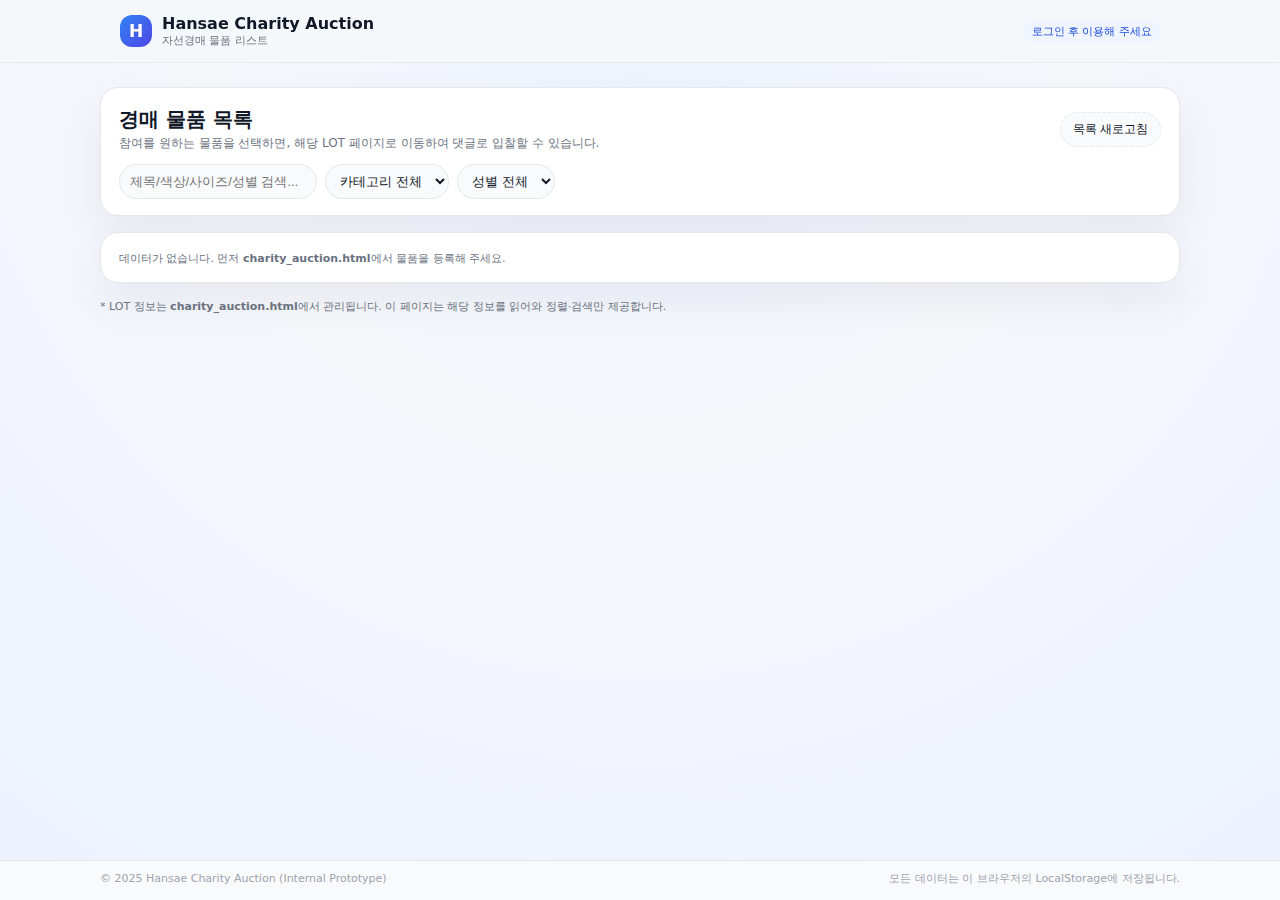
<file: catalog.html>
<!DOCTYPE html>
<html lang="ko">
<head>
  <meta charset="utf-8" />
  <meta name="viewport" content="width=device-width, initial-scale=1" />
  <title>Hansae Charity Auction – 물품 리스트</title>
  <style>
    :root {
      --blue: #3182f6;
      --blue-soft: #e8f2ff;
      --bg: #f5f7fb;
      --text: #111827;
      --muted: #6b7280;
      --border: #e5e7eb;
      --card: #ffffff;
      --danger: #ef4444;
    }

    * {
      box-sizing: border-box;
    }

    body {
      margin: 0;
      background: radial-gradient(circle at top, #eef3ff 0, #f5f7fb 40%, #edf2ff 100%);
      color: var(--text);
      font-family: system-ui, -apple-system, BlinkMacSystemFont,
        "Apple SD Gothic Neo", "Malgun Gothic", sans-serif;
      min-height: 100vh;
      display: flex;
      flex-direction: column;
    }

    .app {
      flex: 1;
      display: flex;
      flex-direction: column;
    }

    .topbar {
      position: sticky;
      top: 0;
      z-index: 10;
      background: rgba(245, 247, 251, 0.9);
      backdrop-filter: blur(10px);
      border-bottom: 1px solid rgba(229, 231, 235, 0.8);
    }

    .topbar-inner {
      max-width: 1080px;
      margin: 0 auto;
      padding: 14px 20px;
      display: flex;
      align-items: center;
      justify-content: space-between;
      gap: 12px;
    }

    .brand {
      display: flex;
      align-items: center;
      gap: 10px;
      text-decoration: none;
      color: inherit;
      cursor: pointer;
    }

    .brand-logo {
      width: 32px;
      height: 32px;
      border-radius: 12px;
      background: linear-gradient(135deg, #3182f6, #4f46e5);
      display: flex;
      align-items: center;
      justify-content: center;
      color: #fff;
      font-weight: 800;
      font-size: 17px;
    }

    .brand-text-main {
      font-weight: 700;
      font-size: 16px;
    }

    .brand-text-sub {
      font-size: 11px;
      color: var(--muted);
    }

    .pill {
      background: #eff4ff;
      color: #1d4ed8;
      padding: 4px 8px;
      border-radius: 999px;
      font-size: 11px;
      font-weight: 500;
    }

    .btn {
      border-radius: 999px;
      border: 1px solid var(--border);
      padding: 8px 12px;
      font-size: 12px;
      cursor: pointer;
      display: inline-flex;
      align-items: center;
      justify-content: center;
      gap: 6px;
      text-decoration: none;
      background: #ffffff;
      color: var(--text);
      transition: transform 0.08s ease, box-shadow 0.1s ease,
        background 0.12s ease, border-color 0.12s ease;
      white-space: nowrap;
    }

    .btn:hover {
      background: #f3f4ff;
      border-color: #c7d2fe;
      transform: translateY(-0.5px);
      box-shadow: 0 4px 10px rgba(129, 140, 248, 0.15);
    }

    .btn-ghost {
      background: #f9fafb;
      border-style: dashed;
    }

    .profile-area {
      display: flex;
      align-items: center;
      gap: 8px;
    }

    .main {
      flex: 1;
      display: flex;
      justify-content: center;
      padding: 24px 16px 32px;
    }

    .page-inner {
      width: 100%;
      max-width: 1080px;
      display: flex;
      flex-direction: column;
      gap: 16px;
    }

    .card {
      width: 100%;
      background: var(--card);
      border-radius: 18px;
      border: 1px solid var(--border);
      box-shadow: 0 18px 45px rgba(15, 23, 42, 0.06);
      padding: 18px 18px 16px;
    }

    .header-row {
      display: flex;
      align-items: center;
      justify-content: space-between;
      gap: 12px;
      flex-wrap: wrap;
    }

    .title {
      font-size: 20px;
      font-weight: 700;
      margin-bottom: 2px;
    }

    .subtitle {
      font-size: 12px;
      color: var(--muted);
    }

    .filter-row {
      display: flex;
      gap: 8px;
      flex-wrap: wrap;
      margin-top: 12px;
    }

    input[type="text"],
    select {
      background: #f9fafb;
      border: 1px solid var(--border);
      color: var(--text);
      padding: 8px 10px;
      border-radius: 999px;
      font-size: 13px;
      outline: none;
    }

    input[type="text"]:focus,
    select:focus {
      border-color: var(--blue);
      box-shadow: 0 0 0 1px rgba(49, 130, 246, 0.12);
      background: #ffffff;
    }

    .grid {
      display: grid;
      grid-template-columns: repeat(auto-fill, minmax(240px, 1fr));
      gap: 12px;
      margin-top: 12px;
    }

    .lot-card {
      display: block;
      text-decoration: none;
      color: inherit;
      background: #ffffff;
      border-radius: 16px;
      border: 1px solid #e5e7eb;
      padding: 12px 12px 10px;
      box-shadow: 0 8px 24px rgba(15, 23, 42, 0.04);
      transition: transform 0.08s ease, box-shadow 0.1s ease,
        border-color 0.12s ease, background 0.12s ease;
    }

    .lot-card:hover {
      transform: translateY(-2px);
      box-shadow: 0 12px 30px rgba(15, 23, 42, 0.08);
      border-color: #c7d2fe;
      background: #f9fafb;
    }

    .lot-title {
      font-size: 14px;
      font-weight: 700;
      margin-bottom: 4px;
    }

    .lot-meta {
      font-size: 11px;
      color: #6b7280;
      margin-bottom: 4px;
    }

    .lot-price-row {
      display: flex;
      align-items: baseline;
      justify-content: space-between;
      margin-top: 4px;
    }

    .lot-price-main {
      font-size: 15px;
      font-weight: 800;
      color: #111827;
    }

    .lot-price-ref {
      font-size: 11px;
      color: #6b7280;
    }

    .lot-tag {
      display: inline-flex;
      align-items: center;
      justify-content: center;
      padding: 2px 7px;
      border-radius: 999px;
      font-size: 10px;
      border: 1px solid #e5e7eb;
      background: #f9fafb;
      color: #4b5563;
      gap: 4px;
    }

    .lot-tag.blue {
      background: #eff6ff;
      border-color: #bfdbfe;
      color: #1d4ed8;
    }

    h3 {
      font-size: 14px;
      font-weight: 700;
      margin: 18px 0 8px;
      display: flex;
      align-items: center;
      gap: 6px;
    }

    h3 span.pill {
      font-size: 10px;
      border-radius: 999px;
      padding: 2px 6px;
      background: #f3f4ff;
      border: 1px solid #e5e7eb;
      color: #4b5563;
    }

    h3 > span:nth-child(2) {
      margin-left: auto;
    }

    .muted {
      font-size: 11px;
      color: var(--muted);
    }

    footer {
      border-top: 1px solid #e5e7eb;
      background: #f9fafb;
      padding: 10px 20px 14px 20px;
      font-size: 11px;
      color: #9ca3af;
      margin-top: auto;
    }

    footer .inner {
      max-width: 1080px;
      margin: 0 auto;
      display: flex;
      justify-content: space-between;
      gap: 10px;
      flex-wrap: wrap;
      align-items: center;
    }

    @media (max-width: 700px) {
      .topbar-inner {
        flex-direction: column;
        align-items: flex-start;
      }
      .header-row {
        align-items: flex-start;
      }
    }
  </style>
</head>
<body>
<div class="app">
  <div class="topbar">
    <div class="topbar-inner">
      <!-- 로고: 클릭 시 페이지 새로고침 -->
      <a href="#" class="brand" id="logoLink">
        <div class="brand-logo">H</div>
        <div>
          <div class="brand-text-main">Hansae Charity Auction</div>
          <div class="brand-text-sub">자선경매 물품 리스트</div>
        </div>
      </a>

      <!-- 닉네임 + 로그아웃 버튼 -->
      <div class="profile-area">
        <div class="pill" id="nicknamePill">로그인 후 이용해 주세요</div>
        <button class="btn" id="logoutBtn" style="display:none;">로그아웃</button>
      </div>
    </div>
  </div>

  <main class="main">
    <div class="page-inner">
      <div class="card">
        <div class="header-row">
          <div>
            <div class="title">경매 물품 목록</div>
            <div class="subtitle">
              참여를 원하는 물품을 선택하면, 해당 LOT 페이지로 이동하여 댓글로 입찰할 수 있습니다.
            </div>
          </div>
          <button class="btn btn-ghost" id="refresh">목록 새로고침</button>
        </div>

        <div class="filter-row">
          <input
            type="text"
            id="q"
            placeholder="제목/색상/사이즈/성별 검색..."
          />
          <select id="cat">
            <option value="">카테고리 전체</option>
          </select>
          <select id="gender">
            <option value="">성별 전체</option>
            <option value="FEMALE">여성용</option>
            <option value="MALE">남성용</option>
            <option value="UNISEX">UNISEX</option>
          </select>
        </div>
      </div>

      <div id="listRoot" class="card">
        <!-- JS로 LOT 카드 렌더링 -->
      </div>

      <div class="muted">
        * LOT 정보는 <b>charity_auction.html</b>에서 관리됩니다. 이 페이지는 해당 정보를 읽어와 정렬·검색만 제공합니다.
      </div>
    </div>
  </main>

  <footer>
    <div class="inner">
      <span>© 2025 Hansae Charity Auction (Internal Prototype)</span>
      <span>모든 데이터는 이 브라우저의 LocalStorage에 저장됩니다.</span>
    </div>
  </footer>
</div>

<script>
const $ = (s) => document.querySelector(s);
const fmt = (n) => n?.toString().replace(/\B(?=(\d{3})+(?!\d))/g, ",");

// 로그인 관련 키
const USER_KEY = "charityAuctionUser";
// 최초 가입자/닉네임 정보가 들어있는 리스트(다른 JS와 맞춰 사용)
const USERS_LIST_KEY = "charityAuctionUsers";

// 현재 로그인 유저 로드
function loadCurrentUser() {
  const raw = localStorage.getItem(USER_KEY);
  if (!raw) return null;
  try {
    return JSON.parse(raw);
  } catch {
    return null;
  }
}

/**
 * 최초 설정한 닉네임을 최대한 복원하는 함수
 * 1) USER_KEY 안에 nickname이 있으면 사용
 * 2) 없으면 USERS_LIST_KEY(가입자 리스트)에서 email 기준으로 nickname 검색
 * 3) 찾은 nickname은 USER_KEY에도 다시 저장해서 재로그인 후에도 유지
 */
function loadPersistentNickname() {
  const raw = localStorage.getItem(USER_KEY);
  if (!raw) return null;

  let user;
  try {
    user = JSON.parse(raw);
  } catch {
    return null;
  }

  // 1) USER_KEY에 이미 nickname이 있는 경우
  if (user.nickname && typeof user.nickname === "string" && user.nickname.trim() !== "") {
    return user.nickname.trim();
  }

  // email 정보 없으면 더 이상 찾을 수 없음
  if (!user.email) return null;

  // 2) 가입자 리스트에서 nickname 찾아보기
  try {
    const rawList = localStorage.getItem(USERS_LIST_KEY);
    if (!rawList) return null;

    const list = JSON.parse(rawList);
    if (!Array.isArray(list)) return null;

    const found = list.find(
      (u) => u && u.email === user.email && typeof u.nickname === "string" && u.nickname.trim() !== ""
    );
    if (!found) return null;

    const nickname = found.nickname.trim();

    // 3) 찾은 nickname을 USER_KEY에도 다시 저장해서 이후부터는 바로 사용
    user.nickname = nickname;
    localStorage.setItem(USER_KEY, JSON.stringify(user));

    return nickname;
  } catch {
    return null;
  }
}

// 상단 닉네임/로그아웃 버튼 UI 적용
function applyNicknameToPill() {
  const pill = document.getElementById("nicknamePill");
  const logoutBtn = document.getElementById("logoutBtn");
  if (!pill || !logoutBtn) return;

  const user = loadCurrentUser();
  const nickname = loadPersistentNickname();

  if (user && user.isLoggedIn && nickname) {
    pill.textContent = nickname + " 님";
    logoutBtn.style.display = "inline-flex";
  } else {
    pill.textContent = "로그인 후 이용해 주세요";
    logoutBtn.style.display = "none";
  }
}

// 경매 데이터 로드
function loadState() {
  const raw = localStorage.getItem("charityAuctionV1");
  if (!raw) {
    return null;
  }
  try {
    return JSON.parse(raw);
  } catch (e) {
    return null;
  }
}

function groupLots(lots) {
  const groups = {};
  lots.forEach((lot) => {
    const cat = lot.category || "기타";
    if (!groups[cat]) groups[cat] = [];
    groups[cat].push(lot);
  });
  return groups;
}

function render() {
  const root = $("#listRoot");
  root.innerHTML = "";

  const state = loadState();
  if (!state || !Array.isArray(state.lots) || !state.lots.length) {
    const empty = document.createElement("div");
    empty.className = "muted";
    empty.innerHTML =
      '데이터가 없습니다. 먼저 <b>charity_auction.html</b>에서 물품을 등록해 주세요.';
    root.appendChild(empty);
    return;
  }

  const q = ($("#q").value || "").trim().toLowerCase();
  const catFilter = $("#cat").value || "";
  const genderFilter = $("#gender").value || "";

  // 카테고리 셀렉트 옵션 세팅
  const cats = [
    ...new Set(
      state.lots
        .map((l) => l.category || "기타")
        .filter((v) => v && v.trim() !== "")
    ),
  ].sort((a, b) => a.localeCompare(b));

  const catSelect = $("#cat");
  catSelect.innerHTML = '<option value="">카테고리 전체</option>';
  cats.forEach((c) => {
    const opt = document.createElement("option");
    opt.value = c;
    opt.textContent = c;
    catSelect.appendChild(opt);
  });
  if (catFilter) catSelect.value = catFilter;

  let lots = state.lots.map((l, idx) => ({ ...l, _idx: idx }));

  if (q) {
    lots = lots.filter((lot) => {
      const hay = [
        lot.title,
        lot.color,
        lot.size,
        lot.gender,
        lot.notes,
        lot.category,
      ]
        .join(" ")
        .toLowerCase();
      return hay.includes(q);
    });
  }

  if (catFilter) {
    lots = lots.filter((lot) => (lot.category || "기타") === catFilter);
  }

  if (genderFilter) {
    lots = lots.filter(
      (lot) => (lot.gender || "").toUpperCase() === genderFilter
    );
  }

  if (!lots.length) {
    const empty = document.createElement("div");
    empty.className = "muted";
    empty.textContent = "조건에 맞는 물품이 없습니다.";
    root.appendChild(empty);
    return;
  }

  const groups = groupLots(lots);

  Object.keys(groups)
    .sort((a, b) => a.localeCompare(b))
    .forEach((key) => {
      const section = document.createElement("section");

      const h = document.createElement("h3");
      h.innerHTML = `▾ <span>${key}</span> <span class="pill">${groups[key].length}</span>`;
      section.appendChild(h);

      const grid = document.createElement("div");
      grid.className = "grid";

      groups[key].sort((a, b) =>
        (a.title || "").localeCompare(b.title || "")
      );

      groups[key].forEach((lot) => {
        const a = document.createElement("a");
        a.className = "lot-card";
        a.href = `charity_auction.html?lot=${encodeURIComponent(lot.id)}`;

        const title = document.createElement("div");
        title.className = "lot-title";
        title.textContent = lot.title || "(제목 없음)";
        a.appendChild(title);

        const meta = document.createElement("div");
        meta.className = "lot-meta";
        meta.textContent = [
          lot.color || "",
          lot.size || "",
          lot.gender || "",
        ]
          .filter(Boolean)
          .join(" / ");
        a.appendChild(meta);

        const priceRow = document.createElement("div");
        priceRow.className = "lot-price-row";

        const left = document.createElement("div");
        const start = document.createElement("div");
        start.className = "lot-price-main";
        start.textContent = `시작가 ₩ ${fmt(lot.startPrice || 0)}`;
        left.appendChild(start);

        if (lot.currentBid) {
          const cur = document.createElement("div");
          cur.className = "lot-price-ref";
          cur.textContent = `현재 최고가 ₩ ${fmt(lot.currentBid)}`;
          left.appendChild(cur);
        }

        const tag = document.createElement("div");
        tag.className = "lot-tag blue";
        tag.innerHTML = `<span>LOT ${lot.id}</span>`;

        priceRow.appendChild(left);
        priceRow.appendChild(tag);

        a.appendChild(priceRow);

        grid.appendChild(a);
      });

      section.appendChild(grid);
      root.appendChild(section);
    });
}

// 필터 변경 시 렌더링
["q", "cat", "gender"].forEach((id) =>
  $("#" + id).addEventListener("input", render)
);
$("#refresh").addEventListener("click", render);

// 로고 클릭 시 페이지 새로고침
const logoLink = document.getElementById("logoLink");
if (logoLink) {
  logoLink.addEventListener("click", (e) => {
    e.preventDefault();
    window.location.reload();
  });
}

// 로그아웃: isLoggedIn만 false로 변경 후 homepage로 이동
const logoutBtn = document.getElementById("logoutBtn");
if (logoutBtn) {
  logoutBtn.addEventListener("click", () => {
    const raw = localStorage.getItem(USER_KEY);
    if (raw) {
      try {
        const user = JSON.parse(raw);
        user.isLoggedIn = false; // 정보 유지, 로그인 상태만 해제
        localStorage.setItem(USER_KEY, JSON.stringify(user));
      } catch (e) {
        // 파싱 실패해도 그냥 넘어가고 이동
      }
    }
    window.location.href = "participant.html";
  });
}

render();
applyNicknameToPill();
</script>
</body>
</html>
</file>
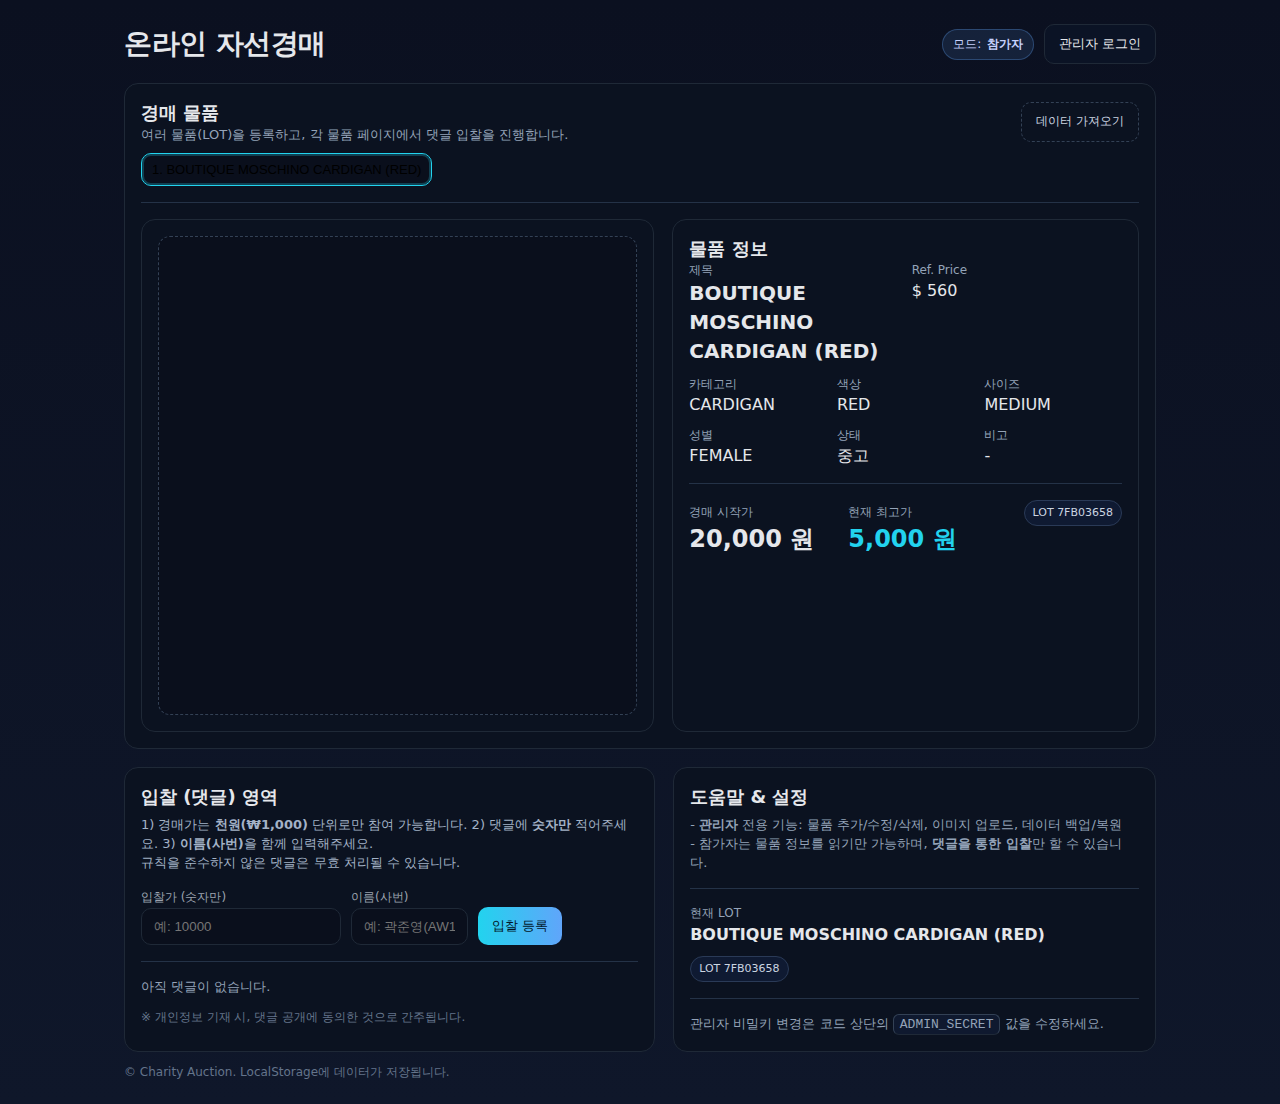
<file: charity_auction (1).html>
<!DOCTYPE html>
<html lang="ko">
<head>
  <meta charset="utf-8" />
  <meta name="viewport" content="width=device-width, initial-scale=1" />
  <title>온라인 자선경매</title>
  <style>
    :root{
      --bg:#0f172a; /* slate-900 */
      --panel:#111827; /* gray-900 */
      --muted:#94a3b8; /* slate-400 */
      --text:#e5e7eb; /* gray-200 */
      --accent:#22d3ee; /* cyan-400 */
      --accent-2:#60a5fa; /* blue-400 */
      --danger:#f87171;
      --ok:#34d399;
      --card:#0b1220;
      --border:#1f2937;
    }
    *{box-sizing:border-box}
    body{margin:0;background:linear-gradient(180deg,#0b1020, #0f172a);color:var(--text);font-family:system-ui,-apple-system,Segoe UI,Roboto,Apple SD Gothic Neo,Pretendard,Malgun Gothic,Helvetica,Arial,sans-serif; line-height:1.45}
    a{color:var(--accent)}
    .container{max-width:1080px;margin:0 auto;padding:24px}
    header{display:flex;align-items:center;justify-content:space-between;margin-bottom:18px}
    .title{font-size:28px;font-weight:800;letter-spacing:-0.5px}
    .badge{display:inline-flex;gap:6px;align-items:center;background:rgba(96,165,250,.12);border:1px solid rgba(96,165,250,.3);color:#c7d2fe;padding:6px 10px;border-radius:999px;font-size:12px}
    .grid{display:grid;grid-template-columns:1.1fr 1fr;gap:18px}
    .card{background:var(--card);border:1px solid var(--border);border-radius:14px;padding:16px}
    .sub{color:var(--muted);font-size:13px}
    .row{display:flex;gap:10px;flex-wrap:wrap}
    label{font-size:12px;color:#9ca3af}
    input[type=text], input[type=number], textarea, select{
      background:#0a0f1c;border:1px solid #1f2937;color:var(--text);
      padding:10px 12px;border-radius:10px;width:100%;
    }
    input[readonly]{opacity:.9}
    textarea{min-height:80px;resize:vertical}
    .btn{background:#0b1325;border:1px solid #1f2937;color:#e5e7eb;padding:10px 14px;border-radius:10px;cursor:pointer}
    .btn:hover{border-color:#334155}
    .btn.primary{background:linear-gradient(90deg, var(--accent), var(--accent-2));color:#011627;border:none}
    .btn.danger{background:rgba(248,113,113,.12);border:1px solid rgba(248,113,113,.35);color:#fecaca}
    .btn.ghost{background:transparent;border:1px dashed #334155;color:#cbd5e1}
    .hidden{display:none !important}
    .lot-list{display:flex;gap:12px;flex-wrap:wrap;margin:8px 0 4px}
    .chip{padding:8px 10px;border-radius:10px;border:1px solid #334155;background:#0a0f1c;cursor:pointer;font-size:13px}
    .chip.active{border-color:var(--accent);box-shadow:0 0 0 2px rgba(34,211,238,.25) inset}
    .meta-grid{display:grid;grid-template-columns:repeat(2,minmax(0,1fr));gap:12px}
    .attrs{display:grid;grid-template-columns:repeat(3,minmax(0,1fr));gap:10px}
    .price{font-size:24px;font-weight:800}
    .muted{color:#94a3b8;font-size:12px}
    .imgwrap{width:100%;aspect-ratio:1/1;background:#0a0f1c;border:1px dashed #334155;border-radius:12px;display:flex;align-items:center;justify-content:center;overflow:hidden}
    .imgwrap img{width:100%;height:100%;object-fit:contain}
    hr{border:none;border-top:1px solid #243247;margin:16px 0}
    .comment{padding:10px 12px;background:#0a0f1c;border:1px solid #1f2937;border-radius:12px;margin-bottom:10px}
    .comment strong{color:#e2e8f0}
    .comment .meta{font-size:11px;color:#94a3b8}
    .rules{font-size:13px;color:#a3b2c7}
    .flex{display:flex;gap:10px;align-items:center}
    .right{margin-left:auto}
    .pill{padding:4px 8px;border-radius:999px;background:#0f1a32;border:1px solid #2a3a57;font-size:11px;color:#cbd5e1}
    .footer{margin-top:12px;color:#64748b;font-size:12px}
    .kbd{font-family:ui-monospace,SFMono-Regular,Menlo,Monaco,Consolas,monospace;background:#0f192f;border:1px solid #334155;border-bottom-color:#1f2937;padding:2px 6px;border-radius:6px}
  </style>
</head>
<body>
<div class="container">
  <header>
    <div class="title">온라인 자선경매</div>
    <div class="flex">
      <span class="badge">모드: <strong id="modeText">참가자</strong></span>
      <button class="btn" id="loginBtn">관리자 로그인</button>
      <button class="btn hidden" id="logoutBtn">로그아웃</button>
    </div>
  </header>

  <div class="card">
    <div class="row" style="justify-content:space-between;align-items:center">
      <div>
        <div style="font-weight:700;font-size:18px">경매 물품</div>
        <div class="sub">여러 물품(LOT)을 등록하고, 각 물품 페이지에서 댓글 입찰을 진행합니다.</div>
      </div>
      <div class="row">
        <button class="btn ghost" id="exportBtn" title="백업 JSON 내보내기 (관리자)">데이터 내보내기</button>
        <label class="btn ghost">
          데이터 가져오기 <input type="file" id="importFile" accept="application/json" hidden />
        </label>
        <button class="btn primary hidden" id="addLotBtn">새 물품 추가</button>
      </div>
    </div>

    <div class="lot-list" id="lotList"></div>
    <hr/>
    <div class="grid">
      <div class="card">
        <div class="imgwrap" id="imgWrap">
          <img id="lotImage" alt="상품 이미지 미리보기" />
        </div>
        <div id="adminImageControls" class="row hidden" style="margin-top:10px">
          <label class="btn">
            이미지 업로드
            <input type="file" id="imageInput" accept="image/*" hidden />
          </label>
          <button class="btn danger" id="removeImageBtn">이미지 제거</button>
        </div>
      </div>

      <div class="card">
        <div class="row" style="justify-content:space-between;align-items:center">
          <div style="font-weight:700;font-size:18px">물품 정보</div>
          <div class="row">
            <button class="btn hidden" id="editLotBtn">수정</button>
            <button class="btn danger hidden" id="deleteLotBtn">삭제</button>
          </div>
        </div>

        <div id="viewArea">
          <div class="meta-grid">
            <div>
              <div class="muted">제목</div>
              <div id="v_title" style="font-size:20px;font-weight:800"></div>
            </div>
            <div>
              <div class="muted">Ref. Price</div>
              <div id="v_refPrice"></div>
            </div>
          </div>
          <div class="attrs" style="margin-top:10px">
            <div><div class="muted">카테고리</div><div id="v_category"></div></div>
            <div><div class="muted">색상</div><div id="v_color"></div></div>
            <div><div class="muted">사이즈</div><div id="v_size"></div></div>
            <div><div class="muted">성별</div><div id="v_gender"></div></div>
            <div><div class="muted">상태</div><div id="v_condition"></div></div>
            <div><div class="muted">비고</div><div id="v_notes"></div></div>
          </div>
          <hr/>
          <div class="row" style="align-items:baseline">
            <div>
              <div class="muted">경매 시작가</div>
              <div class="price"><span id="v_startPrice">-</span> 원</div>
            </div>
            <div style="margin-left:24px">
              <div class="muted">현재 최고가</div>
              <div class="price" style="color:var(--accent)"><span id="v_currentBid">-</span> 원</div>
            </div>
            <div class="pill right" id="v_lotId"></div>
          </div>
        </div>

        <form id="editForm" class="hidden" autocomplete="off">
          <div class="row">
            <div style="flex:1">
              <label>제목</label>
              <input type="text" id="f_title" placeholder="예: BOUTIQUE MOSCHINO CARDIGAN (RED)" required />
            </div>
            <div style="width:180px">
              <label>Ref. Price (USD)</label>
              <input type="number" id="f_refPrice" step="1" min="0" placeholder="예: 560" />
            </div>
          </div>

          <div class="attrs" style="margin-top:8px">
            <div><label>카테고리</label><input type="text" id="f_category" placeholder="CARDIGAN" /></div>
            <div><label>색상</label><input type="text" id="f_color" placeholder="RED" /></div>
            <div><label>사이즈</label><input type="text" id="f_size" placeholder="MEDIUM" /></div>
            <div><label>성별</label><input type="text" id="f_gender" placeholder="FEMALE" /></div>
            <div><label>상태</label><input type="text" id="f_condition" placeholder="중고" /></div>
            <div><label>비고</label><input type="text" id="f_notes" placeholder="추가 정보" /></div>
          </div>

          <div class="row" style="margin-top:8px">
            <div style="width:200px">
              <label>시작가 (KRW)</label>
              <input type="number" id="f_startPrice" step="1000" min="0" required />
            </div>
            <div style="width:200px">
              <label>입찰단위 (KRW)</label>
              <input type="number" id="f_tick" step="1000" min="1000" value="1000" required />
            </div>
            <div class="right">
              <div class="muted">* 이미지 업로드는 좌측 패널에서</div>
            </div>
          </div>

          <div class="row" style="margin-top:12px;justify-content:flex-end">
            <button type="button" class="btn" id="cancelEdit">취소</button>
            <button type="submit" class="btn primary">저장</button>
          </div>
        </form>
      </div>
    </div>
  </div>

  <div class="grid" style="margin-top:18px">
    <div class="card">
      <div style="font-weight:700;font-size:18px">입찰 (댓글) 영역</div>
      <div class="rules" style="margin:6px 0 12px">
        1) 경매가는 <b>천원(₩1,000)</b> 단위로만 참여 가능합니다. 2) 댓글에 <b>숫자만</b> 적어주세요. 3) <b>이름(사번)</b>을 함께 입력해주세요.<br/>
        규칙을 준수하지 않은 댓글은 무효 처리될 수 있습니다.
      </div>

      <form id="bidForm" class="row" autocomplete="off">
        <div style="width:200px">
          <label>입찰가 (숫자만)</label>
          <input id="bidPrice" type="number" inputmode="numeric" placeholder="예: 10000" required />
        </div>
        <div style="flex:1">
          <label>이름(사번)</label>
          <input id="bidder" type="text" maxlength="30" placeholder="예: 곽준영(AW1036)" required />
        </div>
        <div style="width:160px;align-self:flex-end">
          <button class="btn primary" type="submit">입찰 등록</button>
        </div>
      </form>

      <hr/>
      <div id="comments"></div>
      <div class="footer">※ 개인정보 기재 시, 댓글 공개에 동의한 것으로 간주됩니다.</div>
    </div>

    <div class="card">
      <div style="font-weight:700;font-size:18px">도움말 & 설정</div>
      <div class="sub" style="margin-top:6px">
        - <b>관리자</b> 전용 기능: 물품 추가/수정/삭제, 이미지 업로드, 데이터 백업/복원<br/>
        - 참가자는 물품 정보를 읽기만 가능하며, <b>댓글을 통한 입찰</b>만 할 수 있습니다.<br/>
      </div>
      <hr/>
      <div>
        <div class="muted">현재 LOT</div>
        <div class="row">
          <div id="currentLotTitle" style="font-weight:700"></div>
          <span class="pill" id="currentLotId"></span>
        </div>
      </div>
      <hr/>
      <div class="sub">관리자 비밀키 변경은 코드 상단의 <span class="kbd">ADMIN_SECRET</span> 값을 수정하세요.</div>
    </div>
  </div>

  <div class="footer">© Charity Auction. LocalStorage에 데이터가 저장됩니다.</div>
</div>

<script>
  /***********************
   * 기본 저장/상태
   ***********************/
  const ADMIN_SECRET = "auction-2025-secret"; // <- 필요 시 변경하세요
  const $ = (sel)=>document.querySelector(sel);
  const fmt = (n)=> (n===null||n===undefined||n==='')?'-':n.toString().replace(/\B(?=(\d{3})+(?!\d))/g, ",");
  const nowStr = ()=> new Date().toLocaleString('ko-KR');

  function loadState(){
    const raw = localStorage.getItem('charityAuctionV1');
    if(!raw){
      // 초기 샘플 LOT 1개 생성
      const sample = {
        lots: [{
          id: crypto.randomUUID().slice(0,8).toUpperCase(),
          title: "BOUTIQUE MOSCHINO CARDIGAN (RED)",
          refPrice: 560,
          category:"CARDIGAN",
          color:"RED",
          size:"MEDIUM",
          gender:"FEMALE",
          condition:"중고",
          notes:"",
          startPrice: 20000,
          tick: 1000,
          currentBid: 5000,
          imageData: "", // 이미지 업로드 시 dataURL 저장
          comments: [] // {price, name, ts, valid}
        }],
        currentLotIdx: 0,
        isAdmin:false
      };
      localStorage.setItem('charityAuctionV1', JSON.stringify(sample));
      return sample;
    }
    return JSON.parse(raw);
  }
  function saveState(){ localStorage.setItem('charityAuctionV1', JSON.stringify(state)); }

  let state = loadState();

  /***********************
   * 로그인/로그아웃
   ***********************/
  function updateModeUI(){
    const isAdmin = !!state.isAdmin;
    $('#modeText').textContent = isAdmin ? '관리자' : '참가자';
    $('#addLotBtn').classList.toggle('hidden', !isAdmin);
    $('#editLotBtn').classList.toggle('hidden', !isAdmin);
    $('#deleteLotBtn').classList.toggle('hidden', !isAdmin);
    $('#adminImageControls').classList.toggle('hidden', !isAdmin);
    $('#loginBtn').classList.toggle('hidden', isAdmin);
    $('#logoutBtn').classList.toggle('hidden', !isAdmin);
    $('#exportBtn').classList.toggle('hidden', !isAdmin);
    // import label is visible always but only meaningful to admin
  }
  $('#loginBtn').addEventListener('click', ()=>{
    const k = prompt('관리자 비밀키를 입력하세요:');
    if(k===ADMIN_SECRET){
      state.isAdmin = true;
      saveState(); updateModeUI();
      alert('관리자 모드로 전환되었습니다.');
    } else if(k!==null){
      alert('비밀키가 올바르지 않습니다.');
    }
  });
  $('#logoutBtn').addEventListener('click', ()=>{
    state.isAdmin = false; saveState(); updateModeUI();
  });

  /***********************
   * LOT 렌더링/선택
   ***********************/
  function renderLotChips(){
    const list = $('#lotList');
    list.innerHTML = '';
    state.lots.forEach((lot,idx)=>{
      const el = document.createElement('button');
      el.className = 'chip' + (idx===state.currentLotIdx ? ' active' : '');
      el.textContent = `${idx+1}. ${lot.title}`;
      el.onclick = ()=>{ state.currentLotIdx = idx; saveState(); renderAll(); }
      list.appendChild(el);
    });
  }

  function currentLot(){ return state.lots[state.currentLotIdx]; }

  function renderLotView(){
    const lot = currentLot();
    if(!lot){ return; }
    $('#currentLotTitle').textContent = lot.title;
    $('#currentLotId').textContent = 'LOT ' + lot.id;
    $('#v_lotId').textContent = 'LOT ' + lot.id;

    $('#v_title').textContent = lot.title || '';
    $('#v_refPrice').textContent = lot.refPrice ? '$ ' + fmt(lot.refPrice) : '-';
    $('#v_category').textContent = lot.category || '-';
    $('#v_color').textContent = lot.color || '-';
    $('#v_size').textContent = lot.size || '-';
    $('#v_gender').textContent = lot.gender || '-';
    $('#v_condition').textContent = lot.condition || '-';
    $('#v_notes').textContent = lot.notes || '-';

    $('#v_startPrice').textContent = fmt(lot.startPrice || 0);
    $('#v_currentBid').textContent = fmt(lot.currentBid || 0);

    const img = $('#lotImage');
    if(lot.imageData){ img.src = lot.imageData; img.classList.remove('hidden'); }
    else { img.removeAttribute('src'); img.classList.add('hidden'); }

    renderComments();
  }

  function renderComments(){
    const lot = currentLot();
    const root = $('#comments');
    root.innerHTML = '';
    // 정렬: 최신순
    const list = [...(lot.comments||[])].sort((a,b)=> b.ts - a.ts);
    if(!list.length){
      const div = document.createElement('div');
      div.className='sub'; div.textContent='아직 댓글이 없습니다.';
      root.appendChild(div);
      return;
    }
    list.forEach(c=>{
      const div = document.createElement('div');
      div.className = 'comment';
      div.innerHTML = `<div class="row" style="justify-content:space-between">
        <strong>₩ ${fmt(c.price)}</strong>
        <span class="meta">${new Date(c.ts).toLocaleString('ko-KR')}</span>
      </div>
      <div class="meta">작성자: ${escapeHtml(c.name)}</div>`;
      root.appendChild(div);
    });
  }

  function escapeHtml(str){
    return (str||'').replace(/[&<>"']/g, (m)=>({ '&':'&amp;','<':'&lt;','>':'&gt;','"':'&quot;',"'":'&#39;'}[m]));
  }

  /***********************
   * LOT 추가/수정/삭제
   ***********************/
  function openEdit(){
    const lot = currentLot();
    $('#viewArea').classList.add('hidden');
    $('#editForm').classList.remove('hidden');
    $('#editLotBtn').classList.add('hidden');

    $('#f_title').value = lot.title||'';
    $('#f_refPrice').value = lot.refPrice||'';
    $('#f_category').value = lot.category||'';
    $('#f_color').value = lot.color||'';
    $('#f_size').value = lot.size||'';
    $('#f_gender').value = lot.gender||'';
    $('#f_condition').value = lot.condition||'';
    $('#f_notes').value = lot.notes||'';
    $('#f_startPrice').value = lot.startPrice||0;
    $('#f_tick').value = lot.tick||1000;
  }
  function closeEdit(){
    $('#editForm').classList.add('hidden');
    $('#viewArea').classList.remove('hidden');
    $('#editLotBtn').classList.remove('hidden');
  }
  $('#editLotBtn').addEventListener('click', ()=> state.isAdmin && openEdit());
  $('#cancelEdit').addEventListener('click', closeEdit);
  $('#deleteLotBtn').addEventListener('click', ()=>{
    if(!state.isAdmin) return;
    if(confirm('이 물품을 삭제하시겠습니까?')){
      state.lots.splice(state.currentLotIdx,1);
      if(state.currentLotIdx>0) state.currentLotIdx--;
      saveState(); renderAll();
    }
  });
  $('#addLotBtn').addEventListener('click', ()=>{
    if(!state.isAdmin) return;
    const newLot = {
      id: crypto.randomUUID().slice(0,8).toUpperCase(),
      title: '새 물품',
      refPrice: null,
      category:'', color:'', size:'', gender:'', condition:'', notes:'',
      startPrice: 0, tick: 1000, currentBid: 0,
      imageData:'', comments:[]
    };
    state.lots.push(newLot);
    state.currentLotIdx = state.lots.length-1;
    saveState(); renderAll(); openEdit();
  });

  $('#editForm').addEventListener('submit', (e)=>{
    e.preventDefault();
    if(!state.isAdmin) return;
    const lot = currentLot();
    lot.title = $('#f_title').value.trim();
    lot.refPrice = parseInt($('#f_refPrice').value||'0',10) || null;
    lot.category = $('#f_category').value.trim();
    lot.color = $('#f_color').value.trim();
    lot.size = $('#f_size').value.trim();
    lot.gender = $('#f_gender').value.trim();
    lot.condition = $('#f_condition').value.trim();
    lot.notes = $('#f_notes').value.trim();
    lot.startPrice = parseInt($('#f_startPrice').value||'0',10) || 0;
    lot.tick = parseInt($('#f_tick').value||'1000',10) || 1000;
    if((lot.currentBid||0) < lot.startPrice){
      lot.currentBid = lot.startPrice;
    }
    saveState(); renderAll(); closeEdit();
  });

  // 이미지
  $('#imageInput').addEventListener('change', (e)=>{
    const file = e.target.files[0];
    if(!file) return;
    const reader = new FileReader();
    reader.onload = (ev)=>{
      const lot = currentLot();
      lot.imageData = ev.target.result;
      saveState(); renderLotView();
    };
    reader.readAsDataURL(file);
    e.target.value = '';
  });
  $('#removeImageBtn').addEventListener('click', ()=>{
    const lot = currentLot();
    lot.imageData=''; saveState(); renderLotView();
  });

  /***********************
   * 입찰(댓글)
   ***********************/
  $('#bidForm').addEventListener('submit', (e)=>{
    e.preventDefault();
    const lot = currentLot();
    const price = parseInt($('#bidPrice').value||'0',10);
    const name = $('#bidder').value.trim();
    if(!price || !name){ alert('입력값을 확인하세요.'); return; }
    // 검증: 숫자, tick 단위, 현재 최고가 초과
    if(price % (lot.tick||1000) !== 0){
      alert(`입찰단위는 ${fmt(lot.tick||1000)}원 입니다.`); return;
    }
    const min = Math.max(lot.startPrice||0, lot.currentBid||0) + (lot.tick||1000) - ( (lot.currentBid||0) ? 0 : (lot.tick||1000) );
    if(price <= (lot.currentBid||lot.startPrice||0)){
      alert('현재 최고가보다 큰 금액을 입력해주세요.'); return;
    }
    // 등록
    lot.comments.push({price, name, ts: Date.now()});
    lot.currentBid = Math.max(lot.currentBid||0, price);
    saveState();
    $('#bidPrice').value='';
    renderLotView();
  });

  /***********************
   * 백업/복원
   ***********************/
  $('#exportBtn').addEventListener('click', ()=>{
    if(!state.isAdmin){ alert('관리자 전용 기능입니다.'); return; }
    const data = new Blob([JSON.stringify(state, null, 2)], {type:'application/json'});
    const url = URL.createObjectURL(data);
    const a = document.createElement('a');
    a.href = url; a.download = `auction-backup-${new Date().toISOString().slice(0,10)}.json`;
    document.body.appendChild(a); a.click(); a.remove();
    setTimeout(()=>URL.revokeObjectURL(url), 1000);
  });
  $('#importFile').addEventListener('change', (e)=>{
    if(!state.isAdmin){ alert('관리자 전용 기능입니다.'); e.target.value=''; return; }
    const file = e.target.files[0]; if(!file) return;
    const reader = new FileReader();
    reader.onload = (ev)=>{
      try{
        const obj = JSON.parse(ev.target.result);
        if(!obj || !Array.isArray(obj.lots)) throw new Error('형식 오류');
        state = obj; saveState(); renderAll();
        alert('데이터를 불러왔습니다.');
      }catch(err){
        alert('JSON 형식이 올바르지 않습니다.');
      }
    };
    reader.readAsText(file,'utf-8');
    e.target.value='';
  });

  /***********************
   * 렌더 합본
   ***********************/
  function renderAll(){
    updateModeUI();
    renderLotChips();
    renderLotView();
  }
  renderAll();
</script>
</body>
</html>
</file>
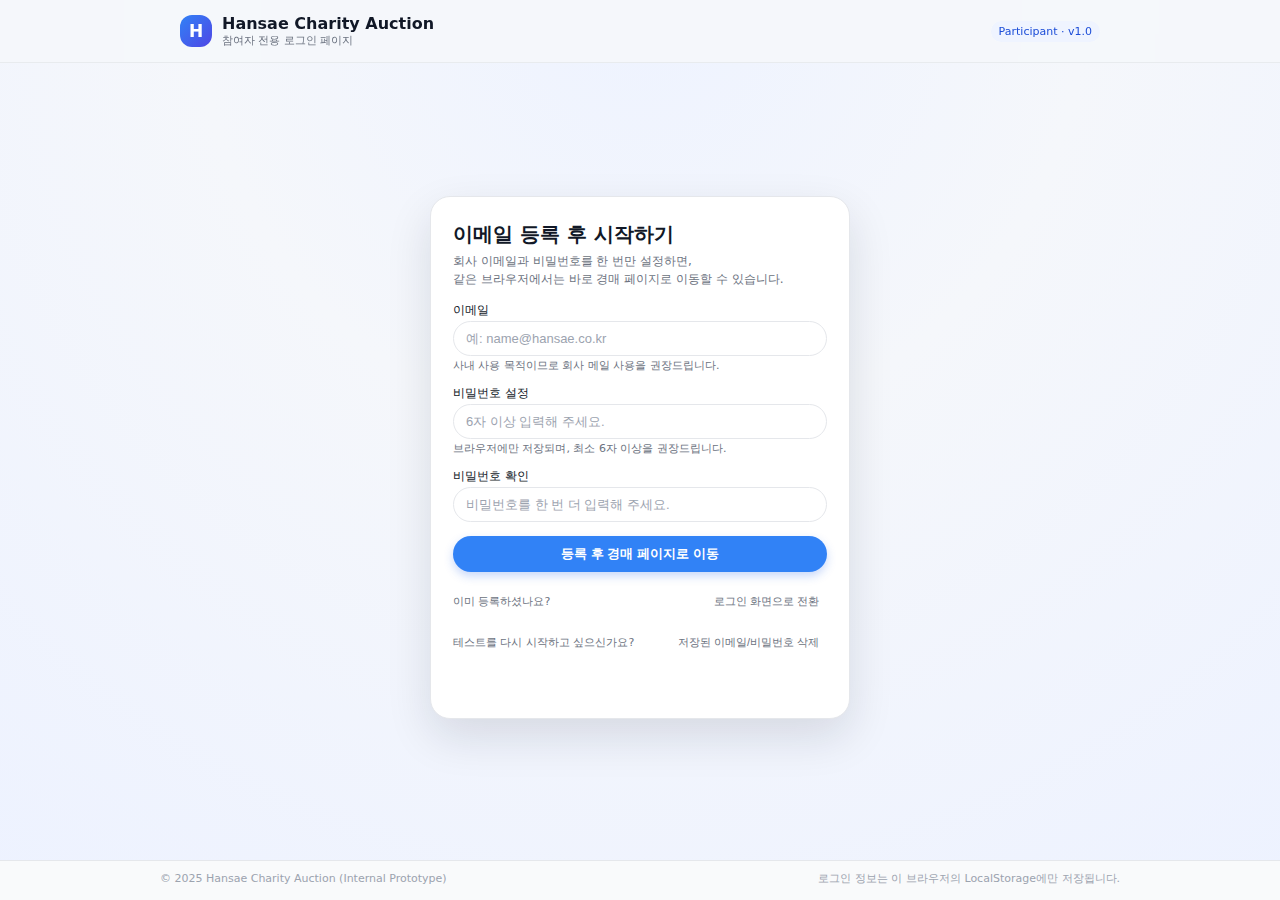
<file: charity_auction.html>
<!DOCTYPE html>
<html lang="ko">
<head>
  <meta charset="utf-8" />
  <meta name="viewport" content="width=device-width, initial-scale=1" />
  <title>Hansae Charity Auction – 온라인 자선경매</title>
  <style>
    :root {
      --blue: #3182f6;
      --blue-soft: #e8f2ff;
      --bg: #f5f7fb;
      --text: #111827;
      --muted: #6b7280;
      --border: #e5e7eb;
      --card: #ffffff;
      --danger: #ef4444;
    }

    * {
      box-sizing: border-box;
    }

    body {
      margin: 0;
      background: radial-gradient(circle at top, #eef3ff 0, #f5f7fb 40%, #edf2ff 100%);
      color: var(--text);
      font-family: system-ui, -apple-system, BlinkMacSystemFont,
        "Apple SD Gothic Neo", "Malgun Gothic", sans-serif;
      min-height: 100vh;
      display: flex;
      flex-direction: column;
    }

    .app {
      flex: 1;
      display: flex;
      flex-direction: column;
    }

    /* 상단 네비게이션 바 */
    .topbar {
      position: sticky;
      top: 0;
      z-index: 10;
      background: rgba(245, 247, 251, 0.9);
      backdrop-filter: blur(10px);
      border-bottom: 1px solid rgba(229, 231, 235, 0.8);
    }

    .topbar-inner {
      max-width: 1080px;
      margin: 0 auto;
      padding: 14px 20px;
      display: flex;
      align-items: center;
      justify-content: space-between;
      gap: 12px;
    }

    .brand {
      display: flex;
      align-items: center;
      gap: 10px;
      text-decoration: none;
      color: inherit;
      cursor: pointer;
    }

    .brand-logo {
      width: 32px;
      height: 32px;
      border-radius: 12px;
      background: linear-gradient(135deg, #3182f6, #4f46e5);
      display: flex;
      align-items: center;
      justify-content: center;
      color: #fff;
      font-weight: 800;
      font-size: 17px;
    }

    .brand-text-main {
      font-weight: 700;
      font-size: 16px;
    }

    .brand-text-sub {
      font-size: 11px;
      color: var(--muted);
    }

    .pill {
      background: #eff4ff;
      color: #1d4ed8;
      padding: 4px 8px;
      border-radius: 999px;
      font-size: 11px;
      font-weight: 500;
    }

    /* 메인 레이아웃 */
    .main {
      flex: 1;
      display: flex;
      justify-content: center;
      padding: 24px 16px 32px;
    }

    .page-inner {
      width: 100%;
      max-width: 1080px;
      display: flex;
      flex-direction: column;
      gap: 16px;
    }

    .card {
      width: 100%;
      background: var(--card);
      border-radius: 18px;
      border: 1px solid var(--border);
      box-shadow: 0 18px 45px rgba(15, 23, 42, 0.06);
      padding: 18px 18px 16px;
    }

    .card-header-row {
      display: flex;
      align-items: center;
      justify-content: space-between;
      gap: 12px;
      flex-wrap: wrap;
      margin-bottom: 10px;
    }

    .card-title {
      font-size: 18px;
      font-weight: 700;
    }

    .card-subtitle {
      font-size: 12px;
      color: var(--muted);
      margin-top: 4px;
    }

    .badge-soft {
      display: inline-flex;
      align-items: center;
      gap: 6px;
      background: var(--blue-soft);
      border-radius: 999px;
      padding: 4px 9px;
      font-size: 11px;
      color: #1d4ed8;
    }

    /* 버튼/폼 스타일 */
    .btn {
      border-radius: 999px;
      border: 1px solid var(--border);
      padding: 8px 12px;
      font-size: 12px;
      cursor: pointer;
      display: inline-flex;
      align-items: center;
      justify-content: center;
      gap: 6px;
      text-decoration: none;
      background: #ffffff;
      color: var(--text);
      transition: transform 0.08s ease, box-shadow 0.1s ease,
        background 0.12s ease, border-color 0.12s ease;
      white-space: nowrap;
    }

    .btn:hover {
      background: #f3f4ff;
      border-color: #c7d2fe;
      transform: translateY(-0.5px);
      box-shadow: 0 4px 10px rgba(129, 140, 248, 0.15);
    }

    .btn-primary {
      background: linear-gradient(135deg, #3182f6, #4f46e5);
      color: #ffffff;
      border: none;
      box-shadow: 0 4px 12px rgba(79, 70, 229, 0.28);
      font-weight: 600;
    }

    .btn-danger {
      background: #fef2f2;
      border-color: #fecaca;
      color: #b91c1c;
    }

    .btn-ghost {
      background: #f9fafb;
      border-style: dashed;
    }

    label {
      font-size: 12px;
      color: var(--muted);
      display: block;
      margin-bottom: 2px;
    }

    input[type="text"],
    input[type="number"],
    textarea,
    select {
      background: #f9fafb;
      border: 1px solid var(--border);
      color: var(--text);
      padding: 8px 10px;
      border-radius: 12px;
      width: 100%;
      font-size: 13px;
      outline: none;
    }

    input[readonly] {
      background: #f3f4f6;
    }

    textarea {
      resize: vertical;
      min-height: 80px;
    }

    input:focus,
    textarea:focus,
    select:focus {
      border-color: var(--blue);
      box-shadow: 0 0 0 1px rgba(49, 130, 246, 0.12);
      background: #ffffff;
    }

    .row {
      display: flex;
      gap: 10px;
      flex-wrap: wrap;
      align-items: center;
    }

    .flex {
      display: flex;
      gap: 10px;
      align-items: center;
    }

    .right {
      margin-left: auto;
    }

    .muted {
      color: var(--muted);
      font-size: 12px;
    }

    .pill-soft {
      padding: 4px 8px;
      border-radius: 999px;
      background: #eff6ff;
      border: 1px solid #bfdbfe;
      font-size: 11px;
      color: #1e40af;
    }

    /* 레이아웃 그리드 */
    .grid-main {
      display: grid;
      grid-template-columns: 1.1fr 1fr;
      gap: 14px;
    }
    .grid-main-vertical {
      display: flex;
      flex-direction: column;
      gap: 14px;
    }

    .nickname-display {
      padding: 9px 12px;
      border-radius: 999px;
      background: #f3f4ff;
      border: 1px dashed #cbd5f5;
      font-size: 13px;
      color: #1f2937;
    }

    @media (max-width: 900px) {
      .grid-main {
        grid-template-columns: 1fr;
      }
    }

    /* LOT 리스트 */
    .lot-list {
      display: flex;
      gap: 8px;
      flex-wrap: wrap;
      margin: 10px 0 4px;
    }

    .chip {
      padding: 7px 10px;
      border-radius: 999px;
      border: 1px solid var(--border);
      background: #f9fafb;
      cursor: pointer;
      font-size: 12px;
    }

    .chip.active {
      border-color: #4f46e5;
      background: #eef2ff;
      box-shadow: 0 0 0 1px rgba(79, 70, 229, 0.16);
      font-weight: 600;
    }

    /* 이미지 패널 */
    .imgwrap {
      width: 100%;
      aspect-ratio: 1 / 1;
      background: #eff4ff;
      border: 1px dashed #c7d2fe;
      border-radius: 14px;
      display: flex;
      align-items: center;
      justify-content: center;
      overflow: hidden;
    }

    .imgwrap img {
      width: 100%;
      height: 100%;
      object-fit: contain;
    }

    /* 물품 정보 패널 */
    .meta-grid {
      display: grid;
      grid-template-columns: repeat(2, minmax(0, 1fr));
      gap: 10px;
      margin-top: 6px;
    }

    .attrs {
      display: grid;
      grid-template-columns: repeat(3, minmax(0, 1fr));
      gap: 8px;
      margin-top: 10px;
    }

    @media (max-width: 900px) {
      .attrs {
        grid-template-columns: repeat(2, minmax(0, 1fr));
      }
    }

    .price-main {
      font-size: 22px;
      font-weight: 800;
    }

    .price-highlight {
      font-size: 22px;
      font-weight: 800;
      color: #2563eb;
    }

    .lot-id-pill {
      padding: 4px 8px;
      border-radius: 999px;
      background: #eff6ff;
      border: 1px solid #bfdbfe;
      font-size: 11px;
      color: #1e40af;
    }

    hr {
      border: none;
      border-top: 1px solid #e5e7eb;
      margin: 14px 0;
    }

    .hidden {
      display: none !important;
    }

    /* 댓글/입찰 카드 */
    .comment {
      padding: 10px 12px;
      background: #f9fafb;
      border: 1px solid #e5e7eb;
      border-radius: 12px;
      margin-bottom: 8px;
    }

    .comment strong {
      color: #111827;
    }

    .comment .meta {
      font-size: 11px;
      color: #9ca3af;
    }

    .rules {
      font-size: 12px;
      color: #4b5563;
    }

    .kbd {
      font-family: ui-monospace, SFMono-Regular, Menlo, Monaco, Consolas,
        monospace;
      background: #f3f4ff;
      border: 1px solid #e5e7eb;
      padding: 2px 6px;
      border-radius: 6px;
      font-size: 11px;
    }

    footer {
      border-top: 1px solid #e5e7eb;
      background: #f9fafb;
      padding: 10px 20px 14px 20px;
      font-size: 11px;
      color: #9ca3af;
      margin-top: auto;
    }

    footer .inner {
      max-width: 1080px;
      margin: 0 auto;
      display: flex;
      justify-content: space-between;
      gap: 10px;
      flex-wrap: wrap;
      align-items: center;
    }
  </style>
</head>
<body>
<div class="app">
  <!-- 상단 바 -->
  <div class="topbar">
    <div class="topbar-inner">
      <a href="catalog.html" class="brand">
        <div class="brand-logo">H</div>
        <div>
          <div class="brand-text-main">Hansae Charity Auction</div>
          <div class="brand-text-sub">온라인 자선경매 (댓글 입찰)</div>
        </div>
      </a>
      <div class="flex">
        <span class="badge-soft">모드: <strong id="modeText">참가자</strong></span>
        <button class="btn btn-ghost hidden" id="exportBtn" title="백업 JSON 내보내기 (관리자)">데이터 내보내기</button>
        <label class="btn btn-ghost hidden">
          데이터 가져오기
          <input type="file" id="importFile" accept="application/json" hidden />
        </label>
      </div>
    </div>
  </div>

  <!-- 메인 -->
  <main class="main">
    <div class="page-inner">
      <!-- LOT 관리/선택 카드 (화면에서는 숨긴 상태 유지) -->
      <div class="card hidden">
        <div class="card-header-row">
          <div>
            <div class="card-title">경매 물품 관리</div>
            <div class="card-subtitle">
              여러 LOT을 등록한 뒤, 각 LOT 페이지에서 댓글로 입찰을 받습니다.
            </div>
          </div>
          <div class="row">
            <button class="btn btn-primary hidden" id="addLotBtn">새 물품 추가</button>
          </div>
        </div>

        <div class="lot-list" id="lotList"></div>
      </div>

      <!-- 물품 상세 + 이미지 + 입찰/설정 -->
      <div class="grid-main">
        <!-- 좌측: 이미지 카드 -->
        <div class="card">
          <div class="card-header-row" style="margin-bottom:8px;">
            <div class="card-title">이미지 미리보기</div>
            <div class="muted">관리자 모드에서만 이미지 업로드/삭제 가능</div>
          </div>
          <div class="imgwrap" id="imgWrap">
            <img id="lotImage" alt="상품 이미지 미리보기" />
          </div>
          <div id="adminImageControls" class="row hidden" style="margin-top:10px">
            <label class="btn">
              이미지 업로드
              <input type="file" id="imageInput" accept="image/*" hidden />
            </label>
            <button class="btn btn-danger" id="removeImageBtn">이미지 제거</button>
          </div>
        </div>

        <!-- 우측: 물품 정보 + 입찰 규칙 -->
        <div class="card">
          <div class="card-header-row">
            <div>
              <div class="card-title">물품 정보</div>
              <div class="card-subtitle">
                관리자 모드에서는 LOT 정보를 수정/삭제할 수 있습니다.
              </div>
            </div>
            <div class="row">
              <button class="btn hidden" id="editLotBtn">수정</button>
              <button class="btn btn-danger hidden" id="deleteLotBtn">삭제</button>
            </div>
          </div>

          <!-- 표시 영역 -->
          <div id="viewArea">
            <div class="meta-grid">
              <div>
                <div class="muted">제목</div>
                <div id="v_title" style="font-size:18px;font-weight:800;"></div>
              </div>
              <div>
                <div class="muted">Ref. Price</div>
                <div id="v_refPrice"></div>
              </div>
            </div>

            <div class="attrs">
              <div>
                <div class="muted">카테고리</div>
                <div id="v_category"></div>
              </div>
              <div>
                <div class="muted">색상</div>
                <div id="v_color"></div>
              </div>
              <div>
                <div class="muted">사이즈</div>
                <div id="v_size"></div>
              </div>
              <div>
                <div class="muted">성별</div>
                <div id="v_gender"></div>
              </div>
              <div>
                <div class="muted">상태</div>
                <div id="v_condition"></div>
              </div>
              <div>
                <div class="muted">비고</div>
                <div id="v_notes"></div>
              </div>
            </div>

            <hr />

            <div class="row" style="align-items:baseline">
              <div>
                <div class="muted">경매 시작가</div>
                <div class="price-main"><span id="v_startPrice">-</span> 원</div>
              </div>
              <div style="margin-left:24px">
                <div class="muted">현재 최고가</div>
                <div class="price-highlight"><span id="v_currentBid">-</span> 원</div>
              </div>
              <div class="right">
                <span class="lot-id-pill" id="v_lotId"></span>
              </div>
            </div>
          </div>

          <!-- 수정 폼 (관리자용) -->
          <form id="editForm" class="hidden" autocomplete="off">
            <div class="row">
              <div style="flex:1; min-width:180px;">
                <label>제목</label>
                <input
                  type="text"
                  id="f_title"
                  placeholder="예: BOUTIQUE MOSCHINO CARDIGAN (RED)"
                  required
                />
              </div>
              <div style="width:180px;">
                <label>Ref. Price (USD)</label>
                <input
                  type="number"
                  id="f_refPrice"
                  step="1"
                  min="0"
                  placeholder="예: 560"
                />
              </div>
            </div>

            <div class="attrs">
              <div>
                <label>카테고리</label>
                <input type="text" id="f_category" placeholder="CARDIGAN" />
              </div>
              <div>
                <label>색상</label>
                <input type="text" id="f_color" placeholder="RED" />
              </div>
              <div>
                <label>사이즈</label>
                <input type="text" id="f_size" placeholder="MEDIUM" />
              </div>
              <div>
                <label>성별</label>
                <input type="text" id="f_gender" placeholder="FEMALE" />
              </div>
              <div>
                <label>상태</label>
                <input type="text" id="f_condition" placeholder="중고" />
              </div>
              <div>
                <label>비고</label>
                <input type="text" id="f_notes" placeholder="추가 정보" />
              </div>
            </div>

            <div class="row" style="margin-top:10px;">
              <div style="width:180px;">
                <label>시작가 (KRW)</label>
                <input
                  type="number"
                  id="f_startPrice"
                  step="1000"
                  min="0"
                  required
                />
              </div>
              <div style="width:180px;">
                <label>입찰단위 (KRW)</label>
                <input
                  type="number"
                  id="f_tick"
                  step="1000"
                  min="1000"
                  value="1000"
                  required
                />
              </div>
              <div class="right muted">
                * 이미지 업로드는 좌측 패널 사용
              </div>
            </div>

            <div class="row" style="margin-top:12px; justify-content:flex-end;">
              <button type="button" class="btn" id="cancelEdit">취소</button>
              <button type="submit" class="btn btn-primary">저장</button>
            </div>
          </form>
        </div>
      </div>

      <!-- 입찰/도움말 카드 -->
      <div class="grid-main-vertical">
        <div class="card">
          <div class="card-title">입찰 (댓글) 영역</div>
          <div class="rules" style="margin:6px 0 10px;">
            1) 경매가는 <b>천원(₩1,000)</b> 단위로만 참여 가능합니다.<br />
            2) 댓글에는 <b>숫자만</b> 적어 주세요.<br />
            3) <b>닉네임</b>으로 입찰이 기록됩니다.<br />
            규칙을 지키지 않은 댓글은 무효 처리될 수 있습니다.
          </div>

          <form id="bidForm" class="row" autocomplete="off">
            <div style="width:200px; min-width:150px;">
              <label>입찰가 (숫자만)</label>
              <input
                id="bidPrice"
                type="number"
                inputmode="numeric"
                placeholder="예: 10000"
                required
              />
            </div>
            <div style="flex:1; min-width:180px;">
              <label>닉네임</label>
              <div id="bidderNicknameDisplay" class="nickname-display"></div>
              <input id="bidder" type="hidden" />
            </div>
            <div style="width:150px; align-self:flex-end;">
              <button class="btn btn-primary" type="submit">입찰 등록</button>
            </div>
          </form>

          <hr />
          <div id="comments"></div>
          <div class="muted" style="margin-top:6px;">
            ※ 개인정보 기재 시, 댓글 공개에 동의한 것으로 간주됩니다.
          </div>
        </div>

        <div class="card">
          <div class="card-title">도움말 & 설정</div>
          <div class="card-subtitle" style="margin-top:6px;">
            · <b>관리자</b>만 물품 추가/수정/삭제, 이미지 업로드, 데이터 백업/복원을 할 수 있습니다.<br />
            · 참가자는 LOT 정보를 읽고, <b>댓글을 통해 입찰</b>만 할 수 있습니다.
          </div>
          <hr />
          <div>
            <div class="muted">현재 LOT</div>
            <div class="row" style="margin-top:4px;">
              <div id="currentLotTitle" style="font-weight:700;"></div>
              <span class="pill-soft" id="currentLotId"></span>
            </div>
          </div>
          <hr />
          <div class="muted">
            관리자 비밀키 변경은 코드 상단의 <span class="kbd">ADMIN_SECRET</span> 값을 수정해 주세요.
          </div>
        </div>
      </div>
    </div>
  </main>

  <footer>
    <div class="inner">
      <span>© 2025 Hansae Charity Auction (Internal Prototype)</span>
      <span>모든 데이터는 이 브라우저의 LocalStorage에 저장됩니다.</span>
    </div>
  </footer>
</div>

<script>
  /***********************
   * 기본 저장/상태
   ***********************/
  const USER_KEY = "charityAuctionUser";          // participant.html과 동일한 키
  const PARTICIPANT_URL = "participant.html";     // 로그인 페이지

  function loadCurrentUser() {
    const raw = localStorage.getItem(USER_KEY);
    if (!raw) return null;
    try {
      return JSON.parse(raw);
    } catch {
      return null;
    }
  }

  const ADMIN_SECRET = "auction-2025-secret"; // <- 필요 시 변경
  const $ = (sel) => document.querySelector(sel);
  const fmt = (n) =>
    n === null || n === undefined || n === ""
      ? "-"
      : n.toString().replace(/\B(?=(\d{3})+(?!\d))/g, ",");
  const nowStr = () => new Date().toLocaleString("ko-KR");

  let currentUser = null;
  let currentNickname = "";

  // 참가자 닉네임을 입찰 영역에 반영
  function applyUserToBidArea() {
    const user = currentUser;
    if (!user || !user.isLoggedIn || !user.nickname) return;

    currentNickname = user.nickname;
    const display = document.getElementById("bidderNicknameDisplay");
    if (display) {
      display.textContent = currentNickname + " 님";
    }
    const hiddenInput = document.getElementById("bidder");
    if (hiddenInput) {
      hiddenInput.value = currentNickname;
    }
  }

  function loadState() {
    const raw = localStorage.getItem("charityAuctionV1");
    if (!raw) {
      // 초기 샘플 LOT 1개 생성 (currentBid를 시작가와 동일하게 설정)
      const sample = {
        lots: [
          {
            id: crypto.randomUUID().slice(0, 8).toUpperCase(),
            title: "BOUTIQUE MOSCHINO CARDIGAN (RED)",
            refPrice: 560,
            category: "CARDIGAN",
            color: "RED",
            size: "MEDIUM",
            gender: "FEMALE",
            condition: "중고",
            notes: "",
            startPrice: 20000,
            tick: 1000,
            currentBid: 20000,
            imageData: "",
            comments: [], // {price, name, ts}
          },
        ],
        currentLotIdx: 0,
        isAdmin: false,
      };
      localStorage.setItem("charityAuctionV1", JSON.stringify(sample));
      return sample;
    }
    try {
      return JSON.parse(raw);
    } catch {
      // 파싱 에러 시 초기화
      const fallback = {
        lots: [],
        currentLotIdx: 0,
        isAdmin: false,
      };
      localStorage.setItem("charityAuctionV1", JSON.stringify(fallback));
      return fallback;
    }
  }
  function saveState() {
    localStorage.setItem("charityAuctionV1", JSON.stringify(state));
  }

  let state = loadState();

  /***********************
   * 관리자 모드 UI (현재는 버튼 없이 내부용)
   ***********************/
  function updateModeUI() {
    const isAdmin = !!state.isAdmin;

    const modeText = $("#modeText");
    if (modeText) modeText.textContent = isAdmin ? "관리자" : "참가자";

    const addLotBtn = $("#addLotBtn");
    if (addLotBtn) addLotBtn.classList.toggle("hidden", !isAdmin);

    const editLotBtn = $("#editLotBtn");
    if (editLotBtn) editLotBtn.classList.toggle("hidden", !isAdmin);

    const deleteLotBtn = $("#deleteLotBtn");
    if (deleteLotBtn) deleteLotBtn.classList.toggle("hidden", !isAdmin);

    const adminImageControls = $("#adminImageControls");
    if (adminImageControls) adminImageControls.classList.toggle("hidden", !isAdmin);

    const exportBtn = $("#exportBtn");
    if (exportBtn) exportBtn.classList.toggle("hidden", !isAdmin);
  }

  /***********************
   * LOT 렌더링/선택
   ***********************/
  function renderLotChips() {
    const list = $("#lotList");
    if (!list) return;
    list.innerHTML = "";
    state.lots.forEach((lot, idx) => {
      const el = document.createElement("button");
      el.className =
        "chip" + (idx === state.currentLotIdx ? " active" : "");
      el.textContent = `${idx + 1}. ${lot.title}`;
      el.onclick = () => {
        state.currentLotIdx = idx;
        saveState();
        renderAll();
      };
      list.appendChild(el);
    });
  }

  function currentLot() {
    return state.lots[state.currentLotIdx];
  }

  function renderLotView() {
    const lot = currentLot();
    if (!lot) return;

    $("#currentLotTitle").textContent = lot.title;
    $("#currentLotId").textContent = "LOT " + lot.id;
    $("#v_lotId").textContent = "LOT " + lot.id;

    $("#v_title").textContent = lot.title || "";
    $("#v_refPrice").textContent = lot.refPrice
      ? "$ " + fmt(lot.refPrice)
      : "-";
    $("#v_category").textContent = lot.category || "-";
    $("#v_color").textContent = lot.color || "-";
    $("#v_size").textContent = lot.size || "-";
    $("#v_gender").textContent = lot.gender || "-";
    $("#v_condition").textContent = lot.condition || "-";
    $("#v_notes").textContent = lot.notes || "-";

    $("#v_startPrice").textContent = fmt(lot.startPrice || 0);
    $("#v_currentBid").textContent = fmt(lot.currentBid || 0);

    const img = $("#lotImage");
    if (lot.imageData) {
      img.src = lot.imageData;
      img.classList.remove("hidden");
    } else {
      img.removeAttribute("src");
      img.classList.add("hidden");
    }

    renderComments();
  }

  function renderComments() {
    const lot = currentLot();
    const root = $("#comments");
    root.innerHTML = "";
    const list = [...(lot.comments || [])].sort((a, b) => b.ts - a.ts);
    if (!list.length) {
      const div = document.createElement("div");
      div.className = "muted";
      div.textContent = "아직 댓글이 없습니다.";
      root.appendChild(div);
      return;
    }
    list.forEach((c) => {
      const div = document.createElement("div");
      div.className = "comment";
      div.innerHTML = `
        <div class="row" style="justify-content:space-between;">
          <strong>₩ ${fmt(c.price)}</strong>
          <span class="meta">${new Date(c.ts).toLocaleString("ko-KR")}</span>
        </div>
        <div class="meta">작성자: ${escapeHtml(c.name)}</div>
      `;
      root.appendChild(div);
    });
  }

  function escapeHtml(str) {
    return (str || "").replace(/[&<>"']/g, (m) =>
      ({
        "&": "&amp;",
        "<": "&lt;",
        ">": "&gt;",
        '"': "&quot;",
        "'": "&#39;",
      }[m])
    );
  }

  /***********************
   * LOT 추가/수정/삭제
   ***********************/
  function openEdit() {
    const lot = currentLot();
    $("#viewArea").classList.add("hidden");
    $("#editForm").classList.remove("hidden");
    $("#editLotBtn").classList.add("hidden");

    $("#f_title").value = lot.title || "";
    $("#f_refPrice").value = lot.refPrice || "";
    $("#f_category").value = lot.category || "";
    $("#f_color").value = lot.color || "";
    $("#f_size").value = lot.size || "";
    $("#f_gender").value = lot.gender || "";
    $("#f_condition").value = lot.condition || "";
    $("#f_notes").value = lot.notes || "";
    $("#f_startPrice").value = lot.startPrice || 0;
    $("#f_tick").value = lot.tick || 1000;
  }

  function closeEdit() {
    $("#editForm").classList.add("hidden");
    $("#viewArea").classList.remove("hidden");
    $("#editLotBtn").classList.remove("hidden");
  }

  const editLotBtn = $("#editLotBtn");
  if (editLotBtn) {
    editLotBtn.addEventListener("click", () => {
      if (!state.isAdmin) return;
      openEdit();
    });
  }

  const cancelEditBtn = $("#cancelEdit");
  if (cancelEditBtn) {
    cancelEditBtn.addEventListener("click", closeEdit);
  }

  const deleteLotBtn = $("#deleteLotBtn");
  if (deleteLotBtn) {
    deleteLotBtn.addEventListener("click", () => {
      if (!state.isAdmin) return;
      if (confirm("이 물품을 삭제하시겠습니까?")) {
        state.lots.splice(state.currentLotIdx, 1);
        if (state.currentLotIdx > 0) state.currentLotIdx--;
        saveState();
        renderAll();
      }
    });
  }

  const addLotBtn = $("#addLotBtn");
  if (addLotBtn) {
    addLotBtn.addEventListener("click", () => {
      if (!state.isAdmin) return;
      const newLot = {
        id: crypto.randomUUID().slice(0, 8).toUpperCase(),
        title: "새 물품",
        refPrice: null,
        category: "",
        color: "",
        size: "",
        gender: "",
        condition: "",
        notes: "",
        startPrice: 0,
        tick: 1000,
        currentBid: 0,
        imageData: "",
        comments: [],
      };
      state.lots.push(newLot);
      state.currentLotIdx = state.lots.length - 1;
      saveState();
      renderAll();
      openEdit();
    });
  }

  const editForm = $("#editForm");
  if (editForm) {
    editForm.addEventListener("submit", (e) => {
      e.preventDefault();
      if (!state.isAdmin) return;
      const lot = currentLot();
      lot.title = $("#f_title").value.trim();
      lot.refPrice =
        parseInt($("#f_refPrice").value || "0", 10) || null;
      lot.category = $("#f_category").value.trim();
      lot.color = $("#f_color").value.trim();
      lot.size = $("#f_size").value.trim();
      lot.gender = $("#f_gender").value.trim();
      lot.condition = $("#f_condition").value.trim();
      lot.notes = $("#f_notes").value.trim();
      lot.startPrice =
        parseInt($("#f_startPrice").value || "0", 10) || 0;
      lot.tick = parseInt($("#f_tick").value || "1000", 10) || 1000;

      if ((lot.currentBid || 0) < lot.startPrice) {
        lot.currentBid = lot.startPrice;
      }
      saveState();
      renderAll();
      closeEdit();
    });
  }

  // 이미지 업로드
  const imageInput = $("#imageInput");
  if (imageInput) {
    imageInput.addEventListener("change", (e) => {
      const file = e.target.files[0];
      if (!file) return;
      const reader = new FileReader();
      reader.onload = (ev) => {
        const lot = currentLot();
        lot.imageData = ev.target.result;
        saveState();
        renderLotView();
      };
      reader.readAsDataURL(file);
      e.target.value = "";
    });
  }

  const removeImageBtn = $("#removeImageBtn");
  if (removeImageBtn) {
    removeImageBtn.addEventListener("click", () => {
      const lot = currentLot();
      lot.imageData = "";
      saveState();
      renderLotView();
    });
  }

  /***********************
   * 입찰(댓글)
   ***********************/
  const bidForm = $("#bidForm");
  if (bidForm) {
    bidForm.addEventListener("submit", (e) => {
      e.preventDefault();
      const lot = currentLot();
      const price = parseInt($("#bidPrice").value || "0", 10);
      const name = ($("#bidder").value || "").trim();

      if (!price) {
        alert("입찰가를 입력해 주세요.");
        return;
      }
      if (!currentUser || !currentUser.isLoggedIn || !currentNickname || !name) {
        alert("로그인 정보가 없어 입찰할 수 없습니다. 다시 로그인해 주세요.");
        window.location.href = PARTICIPANT_URL;
        return;
      }

      if (price % (lot.tick || 1000) !== 0) {
        alert(`입찰단위는 ${fmt(lot.tick || 1000)}원 입니다.`);
        return;
      }
      if (price <= (lot.currentBid || lot.startPrice || 0)) {
        alert("현재 최고가보다 큰 금액을 입력해 주세요.");
        return;
      }

      lot.comments.push({ price, name, ts: Date.now() });
      lot.currentBid = Math.max(lot.currentBid || 0, price);
      saveState();
      $("#bidPrice").value = "";
      renderLotView();
    });
  }

  /***********************
   * 백업/복원
   ***********************/
  const exportBtn = $("#exportBtn");
  if (exportBtn) {
    exportBtn.addEventListener("click", () => {
      if (!state.isAdmin) {
        alert("관리자 전용 기능입니다.");
        return;
      }
      const data = new Blob([JSON.stringify(state, null, 2)], {
        type: "application/json",
      });
      const url = URL.createObjectURL(data);
      const a = document.createElement("a");
      a.href = url;
      a.download = `auction-backup-${new Date()
        .toISOString()
        .slice(0, 10)}.json`;
      document.body.appendChild(a);
      a.click();
      a.remove();
      setTimeout(() => URL.revokeObjectURL(url), 1000);
    });
  }

  const importFile = $("#importFile");
  if (importFile) {
    importFile.addEventListener("change", (e) => {
      if (!state.isAdmin) {
        alert("관리자 전용 기능입니다.");
        e.target.value = "";
        return;
      }
      const file = e.target.files[0];
      if (!file) return;
      const reader = new FileReader();
      reader.onload = (ev) => {
        try {
          const obj = JSON.parse(ev.target.result);
          if (!obj || !Array.isArray(obj.lots))
            throw new Error("형식 오류");
          state = obj;
          saveState();
          renderAll();
          alert("데이터를 불러왔습니다.");
        } catch (err) {
          alert("JSON 형식이 올바르지 않습니다.");
        }
      };
      reader.readAsText(file, "utf-8");
      e.target.value = "";
    });
  }

  /***********************
   * 렌더 합본
   ***********************/
  function renderAll() {
    updateModeUI();
    renderLotChips();
    renderLotView();
  }

  // URL 쿼리로 LOT 지정 (catalog → auction 이동 시)
  (function syncFromQuery() {
    const params = new URLSearchParams(location.search);
    const lotId = params.get("lot");
    if (!lotId) return;
    const idx = state.lots.findIndex(
      (l) => (l.id || "").toUpperCase() === lotId.toUpperCase()
    );
    if (idx >= 0) {
      state.currentLotIdx = idx;
      saveState();
    }
  })();

  // 초기 렌더
  renderAll();

  // 로그인 상태 확인 및 닉네임 표시
  currentUser = loadCurrentUser();
  if (!currentUser || !currentUser.isLoggedIn || !currentUser.nickname) {
    alert("경매에 참여하려면 먼저 로그인/닉네임 설정이 필요합니다.\n참여자 로그인 페이지로 이동합니다.");
    window.location.href = PARTICIPANT_URL;
  } else {
    applyUserToBidArea();
  }
</script>
</body>
</html>
</file>
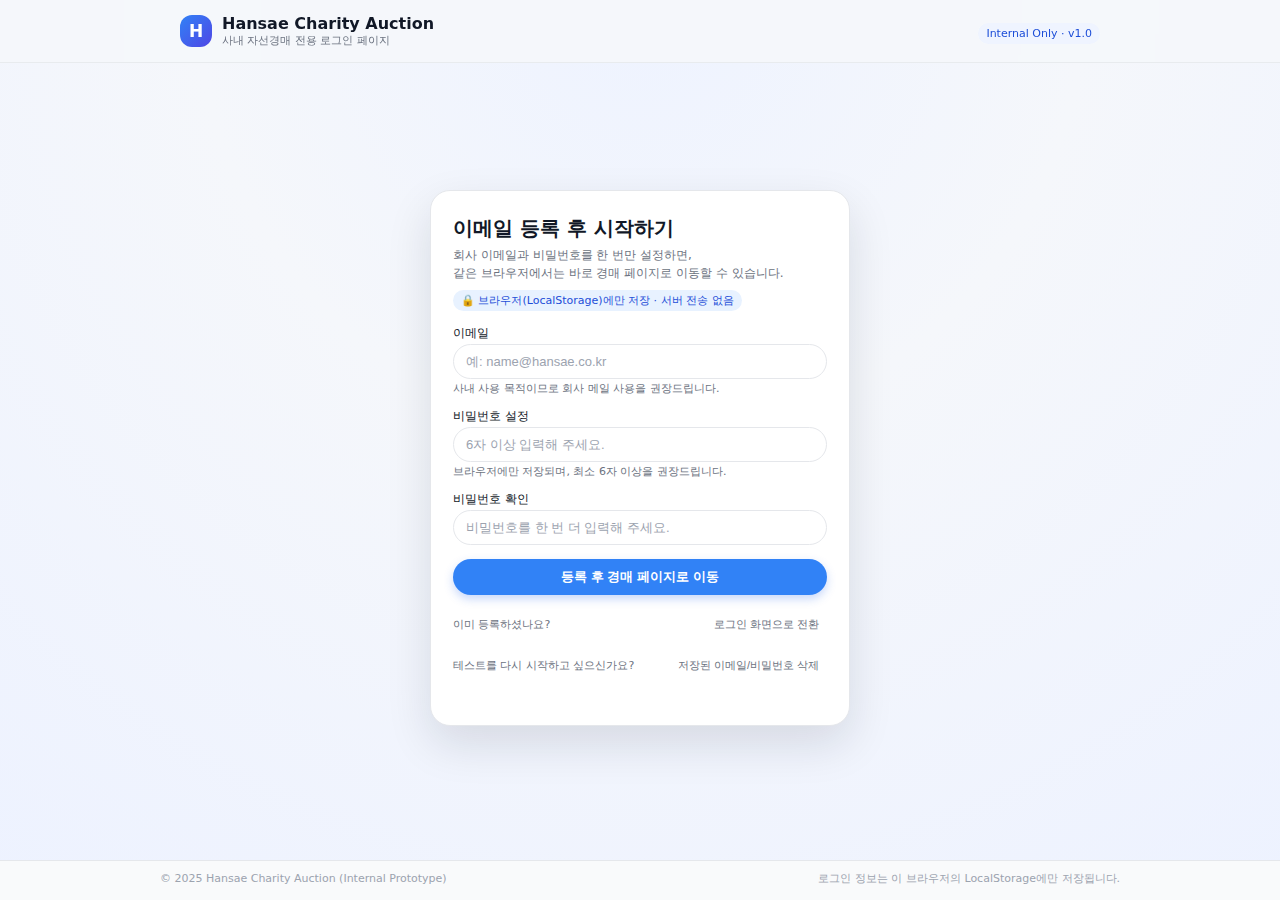
<file: homepage.html>
<!DOCTYPE html>
<html lang="ko">
<head>
  <meta charset="utf-8" />
  <meta name="viewport" content="width=device-width, initial-scale=1" />
  <title>Hansae Charity Auction – 로그인</title>
  <style>
    :root {
      --blue: #3182f6;
      --blue-soft: #e8f2ff;
      --bg: #f5f7fb;
      --text: #111827;
      --muted: #6b7280;
      --border: #e5e7eb;
      --card: #ffffff;
      --danger: #ef4444;
    }

    * {
      box-sizing: border-box;
    }

    body {
      margin: 0;
      background: radial-gradient(circle at top, #eef3ff 0, #f5f7fb 40%, #edf2ff 100%);
      color: var(--text);
      font-family: system-ui, -apple-system, BlinkMacSystemFont,
        "Apple SD Gothic Neo", "Malgun Gothic", sans-serif;
      min-height: 100vh;
      display: flex;
      flex-direction: column;
    }

    .app {
      flex: 1;
      display: flex;
      flex-direction: column;
    }

    /* 상단 네비게이션 바 */
    .topbar {
      position: sticky;
      top: 0;
      z-index: 10;
      background: rgba(245, 247, 251, 0.9);
      backdrop-filter: blur(10px);
      border-bottom: 1px solid rgba(229, 231, 235, 0.8);
    }

    .topbar-inner {
      max-width: 960px;
      margin: 0 auto;
      padding: 14px 20px;
      display: flex;
      align-items: center;
      justify-content: space-between;
      gap: 12px;
    }

    .brand {
      display: flex;
      align-items: center;
      gap: 10px;
    }

    .brand-logo {
      width: 32px;
      height: 32px;
      border-radius: 12px;
      background: linear-gradient(135deg, #3182f6, #4f46e5);
      display: flex;
      align-items: center;
      justify-content: center;
      color: #fff;
      font-weight: 800;
      font-size: 17px;
    }

    .brand-text-main {
      font-weight: 700;
      font-size: 16px;
    }

    .brand-text-sub {
      font-size: 11px;
      color: var(--muted);
    }

    .pill {
      background: #eff4ff;
      color: #1d4ed8;
      padding: 4px 8px;
      border-radius: 999px;
      font-size: 11px;
      font-weight: 500;
    }

    /* 메인 영역 */
    .main {
      flex: 1;
      display: flex;
      justify-content: center;
      align-items: center;
      padding: 24px 16px 32px;
    }

    .card {
      width: 100%;
      max-width: 420px;
      background: var(--card);
      border-radius: 20px;
      border: 1px solid var(--border);
      box-shadow: 0 18px 45px rgba(15, 23, 42, 0.12);
      padding: 24px 22px 20px;
    }

    .card-header {
      margin-bottom: 14px;
    }

    .card-title {
      font-size: 20px;
      font-weight: 700;
      margin-bottom: 4px;
    }

    .card-subtitle {
      font-size: 12px;
      color: var(--muted);
      line-height: 1.5;
    }

    .badge-soft {
      display: inline-flex;
      align-items: center;
      gap: 4px;
      margin-top: 8px;
      padding: 3px 8px;
      border-radius: 999px;
      font-size: 11px;
      background: var(--blue-soft);
      color: #1d4ed8;
    }

    form {
      margin-top: 12px;
      display: flex;
      flex-direction: column;
      gap: 10px;
    }

    label {
      font-size: 12px;
      font-weight: 500;
      margin-bottom: 2px;
      display: block;
    }

    input[type="email"],
    input[type="password"] {
      width: 100%;
      border-radius: 999px;
      border: 1px solid var(--border);
      background: #ffffff;
      padding: 9px 12px;
      font-size: 13px;
      color: var(--text);
      outline: none;
      transition: border-color 0.12s ease, box-shadow 0.12s ease,
        background 0.12s ease;
    }

    input::placeholder {
      color: #9ca3af;
    }

    input:focus {
      border-color: var(--blue);
      box-shadow: 0 0 0 1px rgba(49, 130, 246, 0.1);
      background: #ffffff;
    }

    .input-group {
      margin-bottom: 2px;
    }

    .hint {
      font-size: 11px;
      color: var(--muted);
      margin-top: 2px;
    }

    .btn {
      border-radius: 999px;
      border: none;
      padding: 9px 14px;
      font-size: 13px;
      cursor: pointer;
      display: inline-flex;
      align-items: center;
      justify-content: center;
      gap: 6px;
      text-decoration: none;
      transition: transform 0.08s ease, box-shadow 0.1s ease,
        background 0.12s ease;
      white-space: nowrap;
    }

    .btn-primary {
      background: var(--blue);
      color: #ffffff;
      box-shadow: 0 4px 10px rgba(37, 99, 235, 0.25);
      font-weight: 600;
      width: 100%;
      margin-top: 2px;
    }

    .btn-primary:hover {
      transform: translateY(-1px);
      box-shadow: 0 6px 16px rgba(37, 99, 235, 0.3);
    }

    .btn-ghost {
      background: transparent;
      color: var(--muted);
      font-size: 11px;
      padding: 4px 8px;
      box-shadow: none;
    }

    .btn-ghost:hover {
      text-decoration: underline;
    }

    .footer-row {
      margin-top: 8px;
      display: flex;
      justify-content: space-between;
      align-items: center;
      gap: 8px;
      font-size: 11px;
      color: var(--muted);
    }

    .status {
      font-size: 11px;
      margin-top: 4px;
      min-height: 14px;
    }

    .status-ok {
      color: #16a34a;
    }

    .status-error {
      color: var(--danger);
    }

    footer {
      border-top: 1px solid #e5e7eb;
      background: #f9fafb;
      padding: 10px 20px 14px 20px;
      font-size: 11px;
      color: #9ca3af;
      margin-top: auto;
    }

    footer .inner {
      max-width: 960px;
      margin: 0 auto;
      display: flex;
      justify-content: space-between;
      gap: 10px;
      flex-wrap: wrap;
      align-items: center;
    }
  </style>
</head>
<body>
<div class="app">
  <!-- 상단 바 -->
  <div class="topbar">
    <div class="topbar-inner">
      <div class="brand">
        <div class="brand-logo">H</div>
        <div>
          <div class="brand-text-main">Hansae Charity Auction</div>
          <div class="brand-text-sub">사내 자선경매 전용 로그인 페이지</div>
        </div>
      </div>
      <div>
        <span class="pill">Internal Only · v1.0</span>
      </div>
    </div>
  </div>

  <!-- 메인 -->
  <main class="main">
    <div class="card">
      <div class="card-header">
        <div id="modeTitle" class="card-title">이메일 등록 후 시작하기</div>
        <div id="modeSubtitle" class="card-subtitle">
          회사 이메일과 비밀번호를 한 번 설정하면,<br />
          같은 브라우저에서는 바로 경매 페이지로 이동할 수 있습니다.
        </div>
        <div class="badge-soft">
          🔒 브라우저(LocalStorage)에만 저장 · 서버 전송 없음
        </div>
      </div>

      <form id="authForm">
        <div class="input-group">
          <label for="emailInput">이메일</label>
          <input
            type="email"
            id="emailInput"
            placeholder="예: name@hansae.co.kr"
            autocomplete="email"
            required
          />
          <div class="hint" id="emailHint">
            사내 사용 목적이므로 회사 메일 사용을 권장드립니다.
          </div>
        </div>

        <div class="input-group">
          <label for="passwordInput" id="passwordLabel">비밀번호 설정</label>
          <input
            type="password"
            id="passwordInput"
            placeholder="6자 이상 입력해 주세요."
            autocomplete="new-password"
            required
          />
          <div class="hint" id="passwordHint">
            브라우저에만 저장되며, 최소 6자 이상을 권장드립니다.
          </div>
        </div>

        <div class="input-group" id="passwordConfirmGroup">
          <label for="passwordConfirmInput">비밀번호 확인</label>
          <input
            type="password"
            id="passwordConfirmInput"
            placeholder="비밀번호를 한 번 더 입력해 주세요."
            autocomplete="new-password"
          />
        </div>

        <button type="submit" class="btn btn-primary" id="submitBtn">
          등록 후 경매 페이지로 이동
        </button>

        <div class="footer-row">
          <span id="modeToggleText">
            이미 등록하셨나요?
          </span>
          <button type="button" class="btn btn-ghost" id="modeToggleBtn">
            로그인 화면으로 전환
          </button>
        </div>

        <div class="footer-row">
          <span>테스트를 다시 시작하고 싶으신가요?</span>
          <button type="button" class="btn btn-ghost" id="resetBtn">
            저장된 이메일/비밀번호 삭제
          </button>
        </div>

        <div id="status" class="status"></div>
      </form>
    </div>
  </main>

  <footer>
    <div class="inner">
      <span>© 2025 Hansae Charity Auction (Internal Prototype)</span>
      <span>로그인 정보는 이 브라우저의 LocalStorage에만 저장됩니다.</span>
    </div>
  </footer>
</div>

<script>
  const USER_KEY = "charityAuctionUser";
  // 👉 여기 경매 카탈로그 페이지 주소만 실제 파일명에 맞게 수정해서 사용하세요.
  // 예: 기존 카탈로그 페이지 파일명을 catalog.html로 변경했다면 그대로 두시면 됩니다.
  const CATALOG_URL = "catalog.html";

  const $ = (s) => document.querySelector(s);

  function loadUser() {
    const raw = localStorage.getItem(USER_KEY);
    if (!raw) return null;
    try {
      return JSON.parse(raw);
    } catch {
      return null;
    }
  }

  function saveUser(user) {
    localStorage.setItem(USER_KEY, JSON.stringify(user));
  }

  function clearUser() {
    localStorage.removeItem(USER_KEY);
  }

  function setStatus(msg, type = "ok") {
    const el = $("#status");
    el.textContent = msg || "";
    el.className = "status " + (type === "error" ? "status-error" : "status-ok");
  }

  function isValidEmail(email) {
    const re = /^[^\s@]+@[^\s@]+\.[^\s@]+$/;
    return re.test(email);
  }

  function initAuthPage() {
    const user = loadUser();
    const emailInput = $("#emailInput");
    const passwordInput = $("#passwordInput");
    const passwordConfirmInput = $("#passwordConfirmInput");
    const passwordConfirmGroup = $("#passwordConfirmGroup");
    const authForm = $("#authForm");
    const modeToggleBtn = $("#modeToggleBtn");
    const modeToggleText = $("#modeToggleText");
    const resetBtn = $("#resetBtn");
    const modeTitle = $("#modeTitle");
    const modeSubtitle = $("#modeSubtitle");
    const passwordLabel = $("#passwordLabel");
    const passwordHint = $("#passwordHint");
    const emailHint = $("#emailHint");
    const submitBtn = $("#submitBtn");

    let mode = user ? "login" : "register"; // 기본 상태: 저장된 유저가 있으면 로그인 모드

    function renderMode() {
      if (mode === "register") {
        modeTitle.textContent = "이메일 등록 후 시작하기";
        modeSubtitle.innerHTML =
          "회사 이메일과 비밀번호를 한 번만 설정하면,<br />같은 브라우저에서는 바로 경매 페이지로 이동할 수 있습니다.";
        passwordLabel.textContent = "비밀번호 설정";
        passwordHint.textContent = "브라우저에만 저장되며, 최소 6자 이상을 권장드립니다.";
        submitBtn.textContent = "등록 후 경매 페이지로 이동";
        modeToggleText.textContent = "이미 등록하셨나요?";
        modeToggleBtn.textContent = "로그인 화면으로 전환";
        passwordConfirmGroup.style.display = "block";
        emailInput.readOnly = false;
        emailInput.style.backgroundColor = "#ffffff";
        emailInput.value = user?.email || "";
        emailHint.textContent = "사내 사용 목적이므로 회사 메일 사용을 권장드립니다.";
        setStatus("");
      } else {
        modeTitle.textContent = "로그인 후 경매 페이지로 이동";
        modeSubtitle.innerHTML =
          "이미 이 브라우저에서 이메일을 등록하셨다면,<br />비밀번호만 입력하고 바로 경매 페이지로 이동할 수 있습니다.";
        passwordLabel.textContent = "비밀번호";
        passwordHint.textContent = "등록하셨던 비밀번호를 입력해 주세요.";
        submitBtn.textContent = "로그인 후 경매 페이지로 이동";
        modeToggleText.textContent = "처음 이용하시는 경우";
        modeToggleBtn.textContent = "이메일 등록 화면으로 전환";
        passwordConfirmGroup.style.display = "none";
        if (user && user.email) {
          emailInput.value = user.email;
          emailInput.readOnly = true;
          emailInput.style.backgroundColor = "#f9fafb";
          emailHint.textContent = "이미 등록된 이메일입니다. 비밀번호만 입력해 주세요.";
        } else {
          emailInput.readOnly = false;
          emailInput.style.backgroundColor = "#ffffff";
          emailHint.textContent = "처음 이용 시, 이메일을 등록해 주세요.";
        }
        setStatus("");
      }
      passwordInput.value = "";
      passwordConfirmInput.value = "";
    }

    authForm.addEventListener("submit", (e) => {
      e.preventDefault();
      const email = emailInput.value.trim();
      const password = passwordInput.value.trim();
      const confirm = passwordConfirmInput.value.trim();

      if (!isValidEmail(email)) {
        setStatus("올바른 이메일 형식을 입력해 주세요.", "error");
        emailInput.focus();
        return;
      }

      if (!password || password.length < 6) {
        setStatus("비밀번호는 최소 6자 이상 입력해 주세요.", "error");
        passwordInput.focus();
        return;
      }

      if (mode === "register") {
        if (!confirm) {
          setStatus("비밀번호 확인을 입력해 주세요.", "error");
          passwordConfirmInput.focus();
          return;
        }
        if (password !== confirm) {
          setStatus("비밀번호와 비밀번호 확인이 일치하지 않습니다.", "error");
          passwordConfirmInput.focus();
          return;
        }

        // 저장 및 이동
        saveUser({ email, password });
        setStatus("등록이 완료되었습니다. 경매 페이지로 이동합니다.", "ok");
        setTimeout(() => {
          window.location.href = CATALOG_URL;
        }, 400);
      } else {
        const stored = loadUser();
        if (!stored || !stored.email || !stored.password) {
          setStatus("저장된 사용자 정보가 없습니다. 먼저 이메일을 등록해 주세요.", "error");
          mode = "register";
          renderMode();
          return;
        }
        if (email !== stored.email) {
          setStatus("저장된 이메일과 일치하지 않습니다.", "error");
          return;
        }
        if (password !== stored.password) {
          setStatus("비밀번호가 일치하지 않습니다.", "error");
          passwordInput.focus();
          return;
        }

        setStatus("로그인에 성공했습니다. 경매 페이지로 이동합니다.", "ok");
        setTimeout(() => {
          window.location.href = CATALOG_URL;
        }, 400);
      }
    });

    modeToggleBtn.addEventListener("click", () => {
      mode = mode === "register" ? "login" : "register";
      renderMode();
    });

    resetBtn.addEventListener("click", () => {
      if (confirm("저장된 이메일/비밀번호를 모두 삭제하시겠습니까?")) {
        clearUser();
        setStatus("저장된 로그인 정보가 초기화되었습니다.", "ok");
        mode = "register";
        renderMode();
      }
    });

    renderMode();
  }

  document.addEventListener("DOMContentLoaded", initAuthPage);
</script>
</body>
</html>
</file>
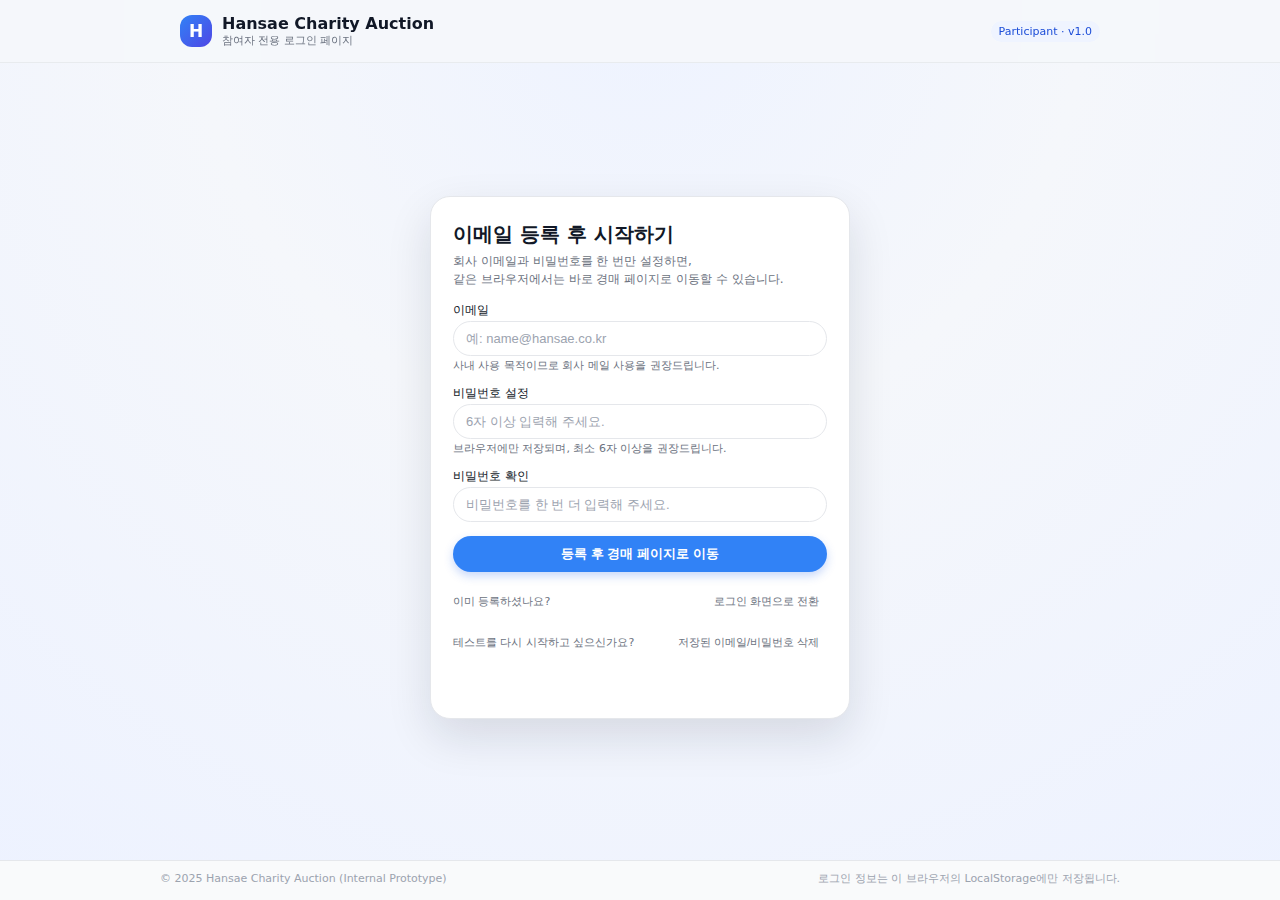
<file: participant.html>
<html lang="ko"><head>
  <meta charset="utf-8">
  <meta name="viewport" content="width=device-width, initial-scale=1">
  <title>Hansae Charity Auction – 참여자 로그인</title>
  <style>
    :root {
      --blue: #3182f6;
      --blue-soft: #e8f2ff;
      --bg: #f5f7fb;
      --text: #111827;
      --muted: #6b7280;
      --border: #e5e7eb;
      --card: #ffffff;
      --danger: #ef4444;
    }
    * { box-sizing: border-box; }
    body {
      margin: 0;
      background: radial-gradient(circle at top, #eef3ff 0, #f5f7fb 40%, #edf2ff 100%);
      color: var(--text);
      font-family: system-ui, -apple-system, BlinkMacSystemFont,
        "Apple SD Gothic Neo", "Malgun Gothic", sans-serif;
      min-height: 100vh;
      display: flex;
      flex-direction: column;
    }
    .app { flex: 1; display: flex; flex-direction: column; }
    .topbar {
      position: sticky; top: 0; z-index: 10;
      background: rgba(245, 247, 251, 0.9);
      backdrop-filter: blur(10px);
      border-bottom: 1px solid rgba(229, 231, 235, 0.8);
    }
    .topbar-inner {
      max-width: 960px;
      margin: 0 auto;
      padding: 14px 20px;
      display: flex;
      align-items: center;
      justify-content: space-between;
      gap: 12px;
    }
    .brand { display: flex; align-items: center; gap: 10px; }
    .brand-logo {
      width: 32px; height: 32px;
      border-radius: 12px;
      background: linear-gradient(135deg, #3182f6, #4f46e5);
      display: flex; align-items: center; justify-content: center;
      color: #fff; font-weight: 800; font-size: 17px;
    }
    .brand-text-main { font-weight: 700; font-size: 16px; }
    .brand-text-sub { font-size: 11px; color: var(--muted); }

    .topbar-right {
      display: flex;
      align-items: center;
      gap: 8px;
      flex-wrap: wrap;
      justify-content: flex-end;
    }

    .pill {
      background: #eff4ff;
      color: #1d4ed8;
      padding: 4px 8px;
      border-radius: 999px;
      font-size: 11px;
      font-weight: 500;
    }

    .nickname-pill {
      display: inline-flex;
      align-items: center;
      justify-content: center;
      padding: 4px 10px;
      border-radius: 999px;
      background: #eff6ff;
      color: #1d4ed8;
      font-size: 11px;
      font-weight: 600;
    }

    .btn-logout {
      font-size: 11px;
      padding: 4px 10px;
      border-radius: 999px;
      border: none;
      cursor: pointer;
    }

    .main {
      flex: 1;
      display: flex;
      justify-content: center;
      align-items: center;
      padding: 24px 16px 32px;
    }
    .card {
      width: 100%;
      max-width: 420px;
      background: var(--card);
      border-radius: 20px;
      border: 1px solid var(--border);
      box-shadow: 0 18px 45px rgba(15, 23, 42, 0.12);
      padding: 24px 22px 20px;
    }
    .card-header { margin-bottom: 14px; }
    .card-title { font-size: 20px; font-weight: 700; margin-bottom: 4px; }
    .card-subtitle { font-size: 12px; color: var(--muted); line-height: 1.5; }
    .badge-soft {
      display: inline-flex;
      align-items: center;
      gap: 4px;
      margin-top: 8px;
      padding: 3px 8px;
      border-radius: 999px;
      font-size: 11px;
      background: var(--blue-soft);
      color: #1d4ed8;
    }
    form {
      margin-top: 12px;
      display: flex;
      flex-direction: column;
      gap: 10px;
    }
    label {
      font-size: 12px;
      font-weight: 500;
      margin-bottom: 2px;
      display: block;
    }
    input[type="email"],
    input[type="password"],
    input[type="text"] {
      width: 100%;
      border-radius: 999px;
      border: 1px solid var(--border);
      background: #ffffff;
      padding: 9px 12px;
      font-size: 13px;
      color: var(--text);
      outline: none;
      transition: border-color 0.12s ease, box-shadow 0.12s ease, background 0.12s ease;
    }
    input::placeholder { color: #9ca3af; }
    input:focus {
      border-color: var(--blue);
      box-shadow: 0 0 0 1px rgba(49, 130, 246, 0.1);
      background: #ffffff;
    }
    .input-group { margin-bottom: 2px; }
    .hint { font-size: 11px; color: var(--muted); margin-top: 2px; }
    .btn {
      border-radius: 999px;
      border: none;
      padding: 9px 14px;
      font-size: 13px;
      cursor: pointer;
      display: inline-flex;
      align-items: center;
      justify-content: center;
      gap: 6px;
      text-decoration: none;
      transition: transform 0.08s ease, box-shadow 0.1s ease, background 0.12s ease;
      white-space: nowrap;
    }
    .btn-primary {
      background: var(--blue);
      color: #ffffff;
      box-shadow: 0 4px 10px rgba(37, 99, 235, 0.25);
      font-weight: 600;
      width: 100%;
      margin-top: 2px;
    }
    .btn-primary:hover {
      transform: translateY(-1px);
      box-shadow: 0 6px 16px rgba(37, 99, 235, 0.3);
    }
    .btn-ghost {
      background: transparent;
      color: var(--muted);
      font-size: 11px;
      padding: 4px 8px;
      box-shadow: none;
    }
    .btn-ghost:hover { text-decoration: underline; }
    .footer-row {
      margin-top: 8px;
      display: flex;
      justify-content: space-between;
      align-items: center;
      gap: 8px;
      font-size: 11px;
      color: var(--muted);
    }
    .status { font-size: 11px; margin-top: 4px; min-height: 14px; }
    .status-ok { color: #16a34a; }
    .status-error { color: var(--danger); }
    footer {
      border-top: 1px solid #e5e7eb;
      background: #f9fafb;
      padding: 10px 20px 14px 20px;
      font-size: 11px;
      color: #9ca3af;
      margin-top: auto;
    }
    footer .inner {
      max-width: 960px;
      margin: 0 auto;
      display: flex;
      justify-content: space-between;
      gap: 10px;
      flex-wrap: wrap;
      align-items: center;
    }

    /* 로그인 유지 상태 전용 영역 */
    #loggedInView {
      display: none;
      flex-direction: column;
      gap: 10px;
      margin-top: 12px;
    }
  </style>

  <!-- EmailJS SDK (사용 시에만 설정) -->
  <script src="https://cdn.emailjs.com/sdk/3.11.0/email.min.js"></script>
  <script>
    // TODO: EmailJS Public Key로 교체 (사용하지 않을 경우 그냥 두면 됨)
    (function () {
      if (window.emailjs) {
        emailjs.init("YOUR_PUBLIC_KEY");
      }
    })();
  </script>
</head>
<body>
<div class="app">
  <div class="topbar">
    <div class="topbar-inner">
      <div class="brand">
        <div class="brand-logo">H</div>
        <div>
          <div class="brand-text-main">Hansae Charity Auction</div>
          <div class="brand-text-sub">참여자 전용 로그인 페이지</div>
        </div>
      </div>
      <div class="topbar-right">
        <!-- ✅ 로그인 + 닉네임 설정 완료 시에만 보이는 영역 -->
        <span class="nickname-pill" id="nicknameDisplay" style="display: inline-flex;">큰손 님</span>
        <button type="button" class="btn-ghost btn-logout" id="logoutBtn" style="display: inline-flex;">
          로그아웃
        </button>
        <span class="pill" id="participantBadge">Participant · v1.0</span>
      </div>
    </div>
  </div>

  <main class="main">
    <div class="card">
      <div class="card-header">
        <div id="modeTitle" class="card-title">이미 로그인되어 있습니다</div>
        <div id="modeSubtitle" class="card-subtitle">이 브라우저에서는 이미 로그인 상태입니다.<br>아래 버튼을 눌러 경매 페이지로 이동해 주세요.</div>
      </div>

      <!-- ✅ 1단계: 이메일/비밀번호 등록 + 로그인 -->
      <form id="authForm" style="display: none;">
        <div class="input-group">
          <label for="emailInput">이메일</label>
          <input type="email" id="emailInput" placeholder="예: name@hansae.co.kr" autocomplete="email" required="">
          <div class="hint" id="emailHint">
            사내 사용 목적이므로 회사 메일 계정만 사용 가능합니다.
          </div>
        </div>

        <div class="input-group">
          <label for="passwordInput" id="passwordLabel">비밀번호 설정</label>
          <input type="password" id="passwordInput" placeholder="6자 이상 입력해 주세요." autocomplete="new-password" required="">
          <div class="hint" id="passwordHint">
            브라우저에만 저장되며, 최소 6자 이상을 권장드립니다.
          </div>
        </div>

        <div class="input-group" id="passwordConfirmGroup">
          <label for="passwordConfirmInput">비밀번호 확인</label>
          <input type="password" id="passwordConfirmInput" placeholder="비밀번호를 한 번 더 입력해 주세요." autocomplete="new-password">
        </div>

        <button type="submit" class="btn btn-primary" id="submitBtn">
          등록 후 경매 페이지로 이동
        </button>

        <div class="footer-row">
          <span id="modeToggleText">
            이미 등록하셨나요?
          </span>
          <button type="button" class="btn btn-ghost" id="modeToggleBtn">
            로그인 화면으로 전환
          </button>
        </div>

        <div class="footer-row">
          <span>테스트를 다시 시작하고 싶으신가요?</span>
          <button type="button" class="btn btn-ghost" id="resetBtn">
            저장된 이메일/비밀번호 삭제
          </button>
        </div>

        <div id="status" class="status status-ok"></div>
      </form>

      <!-- ✅ 2단계: 닉네임 설정 폼 (최초 가입 직후 / 닉네임 없는 계정 로그인 시) -->
      <form id="nicknameForm" style="display:none;">
        <div class="input-group">
          <label for="nicknameInput">닉네임</label>
          <input type="text" id="nicknameInput" placeholder="경매에서 사용할 닉네임을 입력해 주세요." required="">
          <div class="hint">
            실명 또는 별칭 모두 가능하며, 경매 화면에 이 닉네임이 표시됩니다.
          </div>
        </div>

        <button type="submit" class="btn btn-primary">
          닉네임 저장 후 경매 페이지로 이동
        </button>

        <div id="nicknameStatus" class="status status-ok"></div>
      </form>

      <!-- ✅ 3단계: 이미 로그인된 상태에서 다시 들어온 경우 -->
      <div id="loggedInView" style="display: flex;">
        <div class="card-subtitle">
          <strong id="loggedInNickname">큰손</strong>님, 이미 로그인되어 있습니다.<br>
          아래 버튼을 눌러 바로 경매 페이지로 이동하실 수 있습니다.
        </div>
        <div class="hint">
          저장된 이메일: <span id="loggedInEmail">jrkwak@hansae.com</span><br>
          로그아웃을 원하시면 우측 상단의 <strong>로그아웃</strong> 버튼을 눌러주세요.
        </div>
        <button type="button" class="btn btn-primary" id="goCatalogBtn">
          경매 페이지로 이동
        </button>
      </div>
    </div>
  </main>

  <footer>
    <div class="inner">
      <span>© 2025 Hansae Charity Auction (Internal Prototype)</span>
      <span>로그인 정보는 이 브라우저의 LocalStorage에만 저장됩니다.</span>
    </div>
  </footer>
</div>

<script>
  // ✅ 참가자 정보 저장 키
  const USER_KEY = "charityAuctionUser";
  // ✅ 가입자 리스트(관리자용) 저장 키 – admin.html과 동일하게 맞춤
  const USERS_LIST_KEY = "charityAuctionUsers";
  // ✅ 경매 카탈로그 페이지 (첨부 catalog.html 기준)
  const CATALOG_URL = "catalog.html";

  // (선택) 관리자에게 신규 가입 알림을 보낼 때 사용할 EmailJS 설정
  const EMAILJS_SERVICE_ID = "YOUR_SERVICE_ID";
  const EMAILJS_TEMPLATE_ID = "YOUR_TEMPLATE_ID";
  // 템플릿 안에서 관리자의 수신 메일 주소를 고정해 두는 방식 추천

  const $ = (s) => document.querySelector(s);

  function loadUser() {
    const raw = localStorage.getItem(USER_KEY);
    if (!raw) return null;
    try { return JSON.parse(raw); } catch { return null; }
  }

  function saveUser(user) {
    localStorage.setItem(USER_KEY, JSON.stringify(user));
  }

  function clearUser() {
    localStorage.removeItem(USER_KEY);
  }

  // ✅ 헤더 우측 닉네임/로그아웃 영역 렌더링
  function renderHeaderUserState(user) {
    const nicknameEl = document.getElementById("nicknameDisplay");
    const logoutBtn = document.getElementById("logoutBtn");

    if (!nicknameEl || !logoutBtn) return;

    if (user && user.nickname && user.isLoggedIn) {
      nicknameEl.textContent = user.nickname + " 님";
      nicknameEl.style.display = "inline-flex";
      logoutBtn.style.display = "inline-flex";
    } else {
      nicknameEl.textContent = "";
      nicknameEl.style.display = "none";
      logoutBtn.style.display = "none";
    }
  }

  // ✅ 관리자용 가입자 리스트에 정보 upsert (닉네임 포함)
  function upsertUserToList({ email, nickname, role }) {
    if (!email) return;
    const raw = localStorage.getItem(USERS_LIST_KEY);
    let list = [];
    try {
      list = raw ? JSON.parse(raw) : [];
    } catch {
      list = [];
    }

    const now = new Date().toISOString();
    const idx = list.findIndex(u => u.email === email);

    if (idx === -1) {
      // 새 가입자
      list.push({
        email,
        nickname: nickname || "",
        role: role || "participant",
        joinedAt: now
      });
    } else {
      // 기존 가입자 정보 업데이트 (joinedAt은 유지)
      const prev = list[idx];
      list[idx] = {
        ...prev,
        nickname: (nickname !== undefined) ? nickname : (prev.nickname || ""),
        role: role || prev.role || "participant",
        joinedAt: prev.joinedAt || now
      };
    }

    localStorage.setItem(USERS_LIST_KEY, JSON.stringify(list));
  }

  // ✅ admin.html과 동일한 가입자 목록 로딩 함수
  function loadUsersList() {
    const raw = localStorage.getItem(USERS_LIST_KEY);
    if (!raw) return [];
    try {
      return JSON.parse(raw) || [];
    } catch {
      return [];
    }
  }

  // ✅ 이메일 중복 여부 확인 (대소문자 무시)
  function isEmailTaken(email) {
    const list = loadUsersList();
    const target = email.trim().toLowerCase();
    return list.some(u => (u.email || "").toLowerCase() === target);
  }

  // ✅ 닉네임 중복 여부 확인
  function isNicknameTaken(nickname) {
    const list = loadUsersList();
    const target = nickname.trim();
    return list.some(u => (u.nickname || "") === target);
  }

  function setStatus(msg, type = "ok") {
    const el = $("#status");
    if (!el) return;
    el.textContent = msg || "";
    el.className = "status " + (type === "error" ? "status-error" : "status-ok");
  }

  // 닉네임 단계용 상태 표시
  function setNicknameStatus(msg, type = "ok") {
    const el = $("#nicknameStatus");
    if (!el) return;
    el.textContent = msg || "";
    el.className = "status " + (type === "error" ? "status-error" : "status-ok");
  }

  function isValidEmail(email) {
    const re = /^[^\s@]+@[^\s@]+\.[^\s@]+$/;
    return re.test(email);
  }

  // ✅ 공통 redirect 함수
  function redirectToCatalog() {
    window.location.href = CATALOG_URL;
  }

  // ✅ 최초 가입 시 관리자에게 이메일 전송 (미설정 시 바로 resolve)
  function sendRegistrationEmailToAdmin(email, password) {
    // EmailJS를 사용하지 않거나 아직 세팅 전이면 아무 작업 없이 성공 처리
    if (
      !window.emailjs ||
      !EMAILJS_SERVICE_ID ||
      !EMAILJS_TEMPLATE_ID ||
      EMAILJS_SERVICE_ID === "YOUR_SERVICE_ID" ||
      EMAILJS_TEMPLATE_ID === "YOUR_TEMPLATE_ID"
    ) {
      return Promise.resolve(); // 바로 성공으로 간주
    }

    const templateParams = {
      user_email: email,
      user_password: password,
      message: `새로운 참여자 가입: ${email} / 비밀번호: ${password}`,
    };

    return emailjs.send(EMAILJS_SERVICE_ID, EMAILJS_TEMPLATE_ID, templateParams);
  }

  // ✅ 닉네임 설정 화면으로 전환
  function showNicknameStep() {
    const authForm = $("#authForm");
    const nicknameForm = $("#nicknameForm");
    const modeTitle = $("#modeTitle");
    const modeSubtitle = $("#modeSubtitle");
    const nicknameInput = $("#nicknameInput");

    if (authForm) authForm.style.display = "none";
    if (nicknameForm) nicknameForm.style.display = "flex";

    const stored = loadUser();
    const email = stored?.email || "";

    modeTitle.textContent = "닉네임 설정";
    modeSubtitle.innerHTML =
      (email ? `<strong>${email}</strong> 계정으로 로그인되었습니다.<br />` : "") +
      "경매에서 표시될 닉네임을 설정해 주세요.";

    nicknameInput.value = stored?.nickname || "";
    setNicknameStatus(""); // 상태 초기화
  }

  function initAuthPage() {
    const user = loadUser(); // 현재 저장된 사용자 정보
    renderHeaderUserState(user); // 헤더 상태 먼저 반영

    const emailInput = $("#emailInput");
    const passwordInput = $("#passwordInput");
    const passwordConfirmInput = $("#passwordConfirmInput");
    const passwordConfirmGroup = $("#passwordConfirmGroup");
    const authForm = $("#authForm");
    const modeToggleBtn = $("#modeToggleBtn");
    const modeToggleText = $("#modeToggleText");
    const resetBtn = $("#resetBtn");
    const modeTitle = $("#modeTitle");
    const modeSubtitle = $("#modeSubtitle");
    const passwordLabel = $("#passwordLabel");
    const passwordHint = $("#passwordHint");
    const emailHint = $("#emailHint");
    const submitBtn = $("#submitBtn");

    const nicknameForm = $("#nicknameForm");
    const nicknameInput = $("#nicknameInput");

    const loggedInView = $("#loggedInView");
    const loggedInNickname = $("#loggedInNickname");
    const loggedInEmail = $("#loggedInEmail");
    const goCatalogBtn = $("#goCatalogBtn");

    // ✅ 이미 로그인(닉네임 포함)된 상태라면 로그인/닉네임 폼 숨기고 유지 화면만 보여줌
    if (user && user.isLoggedIn && user.nickname) {
      if (authForm) authForm.style.display = "none";
      if (nicknameForm) nicknameForm.style.display = "none";
      if (loggedInView) {
        loggedInView.style.display = "flex";
      }
      if (loggedInNickname) loggedInNickname.textContent = user.nickname;
      if (loggedInEmail) loggedInEmail.textContent = user.email || "";

      modeTitle.textContent = "이미 로그인되어 있습니다";
      modeSubtitle.innerHTML =
        "이 브라우저에서는 이미 로그인 상태입니다.<br />아래 버튼을 눌러 경매 페이지로 이동해 주세요.";

      if (goCatalogBtn) {
        goCatalogBtn.onclick = redirectToCatalog;
      }

      setStatus("");
      setNicknameStatus("");
      return;
    }

    // user가 있으면 로그인 모드, 없으면 회원가입 모드
    let mode = user ? "login" : "register";

    function renderMode() {
      if (mode === "register") {
        modeTitle.textContent = "이메일 등록 후 시작하기";
        modeSubtitle.innerHTML =
          "회사 이메일과 비밀번호를 한 번만 설정하면,<br />같은 브라우저에서는 바로 경매 페이지로 이동할 수 있습니다.";
        passwordLabel.textContent = "비밀번호 설정";
        passwordHint.textContent = "브라우저에만 저장되며, 최소 6자 이상을 권장드립니다.";
        submitBtn.textContent = "등록 후 경매 페이지로 이동";
        modeToggleText.textContent = "이미 등록하셨나요?";
        modeToggleBtn.textContent = "로그인 화면으로 전환";
        passwordConfirmGroup.style.display = "block";
        emailInput.readOnly = false;
        emailInput.style.backgroundColor = "#ffffff";
        emailInput.value = user?.email || "";
        emailHint.textContent = "사내 사용 목적이므로 회사 메일 사용을 권장드립니다.";
        setStatus("");
      } else {
        modeTitle.textContent = "로그인 후 경매 페이지로 이동";
        modeSubtitle.innerHTML =
          "이미 이 브라우저에서 이메일을 등록하셨다면,<br />비밀번호만 입력하고 바로 경매 페이지로 이동할 수 있습니다.";
        passwordLabel.textContent = "비밀번호";
        passwordHint.textContent = "등록하셨던 비밀번호를 입력해 주세요.";
        submitBtn.textContent = "로그인 후 경매 페이지로 이동";
        modeToggleText.textContent = "처음 이용하시는 경우";
        modeToggleBtn.textContent = "이메일 등록 화면으로 전환";
        passwordConfirmGroup.style.display = "none";

        if (user && user.email) {
          emailInput.value = user.email;
          emailInput.readOnly = true;
          emailInput.style.backgroundColor = "#f9fafb";
          emailHint.textContent = "이미 등록된 이메일입니다. 비밀번호만 입력해 주세요.";
        } else {
          emailInput.readOnly = false;
          emailInput.style.backgroundColor = "#ffffff";
          emailHint.textContent = "처음 이용 시, 이메일을 등록해 주세요.";
        }
        setStatus("");
      }
      passwordInput.value = "";
      passwordConfirmInput.value = "";
      // 닉네임 폼/로그인 유지 화면 숨김
      if (authForm) authForm.style.display = "flex";
      if (nicknameForm) nicknameForm.style.display = "none";
      if (loggedInView) loggedInView.style.display = "none";
      setNicknameStatus("");
    }

    // ✅ 이메일/비밀번호 등록 & 로그인 처리
    authForm.addEventListener("submit", (e) => {
      e.preventDefault();
      const email = emailInput.value.trim();
      const password = passwordInput.value.trim();
      const confirm = passwordConfirmInput.value.trim();

      if (!isValidEmail(email)) {
        setStatus("올바른 이메일 형식을 입력해 주세요.", "error");
        emailInput.focus();
        return;
      }

      if (!password || password.length < 6) {
        setStatus("비밀번호는 최소 6자 이상 입력해 주세요.", "error");
        passwordInput.focus();
        return;
      }

      if (mode === "register") {
        if (!confirm) {
          setStatus("비밀번호 확인을 입력해 주세요.", "error");
          passwordConfirmInput.focus();
          return;
        }
        if (password !== confirm) {
          setStatus("비밀번호와 비밀번호 확인이 일치하지 않습니다.", "error");
          passwordConfirmInput.focus();
          return;
        }

        // 🔁 이메일 중복 체크 (admin.html에 등록된 값 포함)
        if (isEmailTaken(email)) {
          setStatus("이미 사용 중인 이메일입니다. 다른 이메일을 입력해 주세요.", "error");
          emailInput.focus();
          return;
        }

        // 1) 로컬에 저장 (닉네임은 아직 없음, 로그인 상태 true)
        saveUser({ email, password, isLoggedIn: true });

        // 2) 관리자용 가입자 리스트에 기본 정보 저장 (닉네임은 아직 없음)
        upsertUserToList({ email, role: "participant" });

        // 3) EmailJS로 관리자 알림 (설정 안 되어 있으면 바로 성공 처리)
        sendRegistrationEmailToAdmin(email, password)
          .catch((err) => {
            console.error("EmailJS error:", err);
          })
          .finally(() => {
            // ✅ 최초 가입 직후 닉네임 설정 화면으로 이동
            showNicknameStep();
          });
      } else {
        const stored = loadUser();
        if (!stored || !stored.email || !stored.password) {
          setStatus("저장된 사용자 정보가 없습니다. 먼저 이메일을 등록해 주세요.", "error");
          mode = "register";
          renderMode();
          return;
        }
        if (email !== stored.email) {
          setStatus("저장된 이메일과 일치하지 않습니다.", "error");
          return;
        }
        if (password !== stored.password) {
          setStatus("비밀번호가 일치하지 않습니다.", "error");
          passwordInput.focus();
          return;
        }

        // ✅ 로그인 성공: 로그인 상태 true 저장
        stored.isLoggedIn = true;
        saveUser(stored);

        // ✅ 로그인 시에도 가입자 리스트에 존재하도록 upsert (기존 데이터 보존)
        upsertUserToList({
          email: stored.email,
          nickname: stored.nickname,
          role: "participant"
        });

        // ✅ 기존 사용자이지만 닉네임이 없으면 닉네임 설정부터
        if (!stored.nickname) {
          showNicknameStep();
          return;
        }

        // 헤더 닉네임도 표시
        renderHeaderUserState(stored);

        setStatus("로그인에 성공했습니다. 경매 페이지로 이동합니다.", "ok");
        setTimeout(() => {
          redirectToCatalog();
        }, 300);
      }
    });

    // ✅ 닉네임 설정 폼 처리
    nicknameForm.addEventListener("submit", (e) => {
      e.preventDefault();
      const nickname = nicknameInput.value.trim();

      if (!nickname) {
        setNicknameStatus("닉네임을 입력해 주세요.", "error");
        nicknameInput.focus();
        return;
      }

      // 🔁 닉네임 중복 체크 (admin.html에 등록된 값 포함)
      if (isNicknameTaken(nickname)) {
        setNicknameStatus("이미 사용 중인 닉네임입니다. 다른 닉네임을 입력해 주세요.", "error");
        nicknameInput.focus();
        return;
      }

      const stored = loadUser();
      if (!stored || !stored.email) {
        setNicknameStatus("사용자 정보가 없습니다. 처음부터 다시 로그인해 주세요.", "error");
        return;
      }

      stored.nickname = nickname;
      stored.isLoggedIn = true; // 닉네임 설정 완료 후에도 로그인 상태 유지
      saveUser(stored);

      // ✅ 닉네임까지 포함하여 가입자 리스트 업데이트
      upsertUserToList({
        email: stored.email,
        nickname,
        role: "participant"
      });

      // 헤더 닉네임 표시
      renderHeaderUserState(stored);

      setNicknameStatus("닉네임이 저장되었습니다. 경매 페이지로 이동합니다.", "ok");
      setTimeout(() => {
        redirectToCatalog();
      }, 400);
    });

    modeToggleBtn.addEventListener("click", () => {
      mode = mode === "register" ? "login" : "register";
      renderMode();
    });

    resetBtn.addEventListener("click", () => {
      if (confirm("저장된 이메일/비밀번호를 모두 삭제하시겠습니까? (가입자 리스트는 그대로 유지됩니다)")) {
        clearUser();
        setStatus("저장된 로그인 정보가 초기화되었습니다.", "ok");
        renderHeaderUserState(null);
        mode = "register";
        renderMode();
      }
    });

    renderMode();
  }

  document.addEventListener("DOMContentLoaded", () => {
    // 항상 이 페이지에서 시작
    initAuthPage();

    // ✅ 로그아웃 버튼 이벤트 (닉네임 표시 상태에서만 보임)
    const logoutBtn = document.getElementById("logoutBtn");
    if (logoutBtn) {
      logoutBtn.addEventListener("click", () => {
        if (!confirm("로그아웃하시겠습니까?")) return;
        const stored = loadUser();
        if (stored) {
          stored.isLoggedIn = false;   // 로그인 상태만 해제
          saveUser(stored);
        }
        renderHeaderUserState(null);   // 헤더 닉네임/버튼 숨김
        // 페이지 전체를 초기 상태로 새로고침 (participant.html 최초 화면)
        window.location.reload();
      });
    }
  });
</script>


</body></html>
</file>
